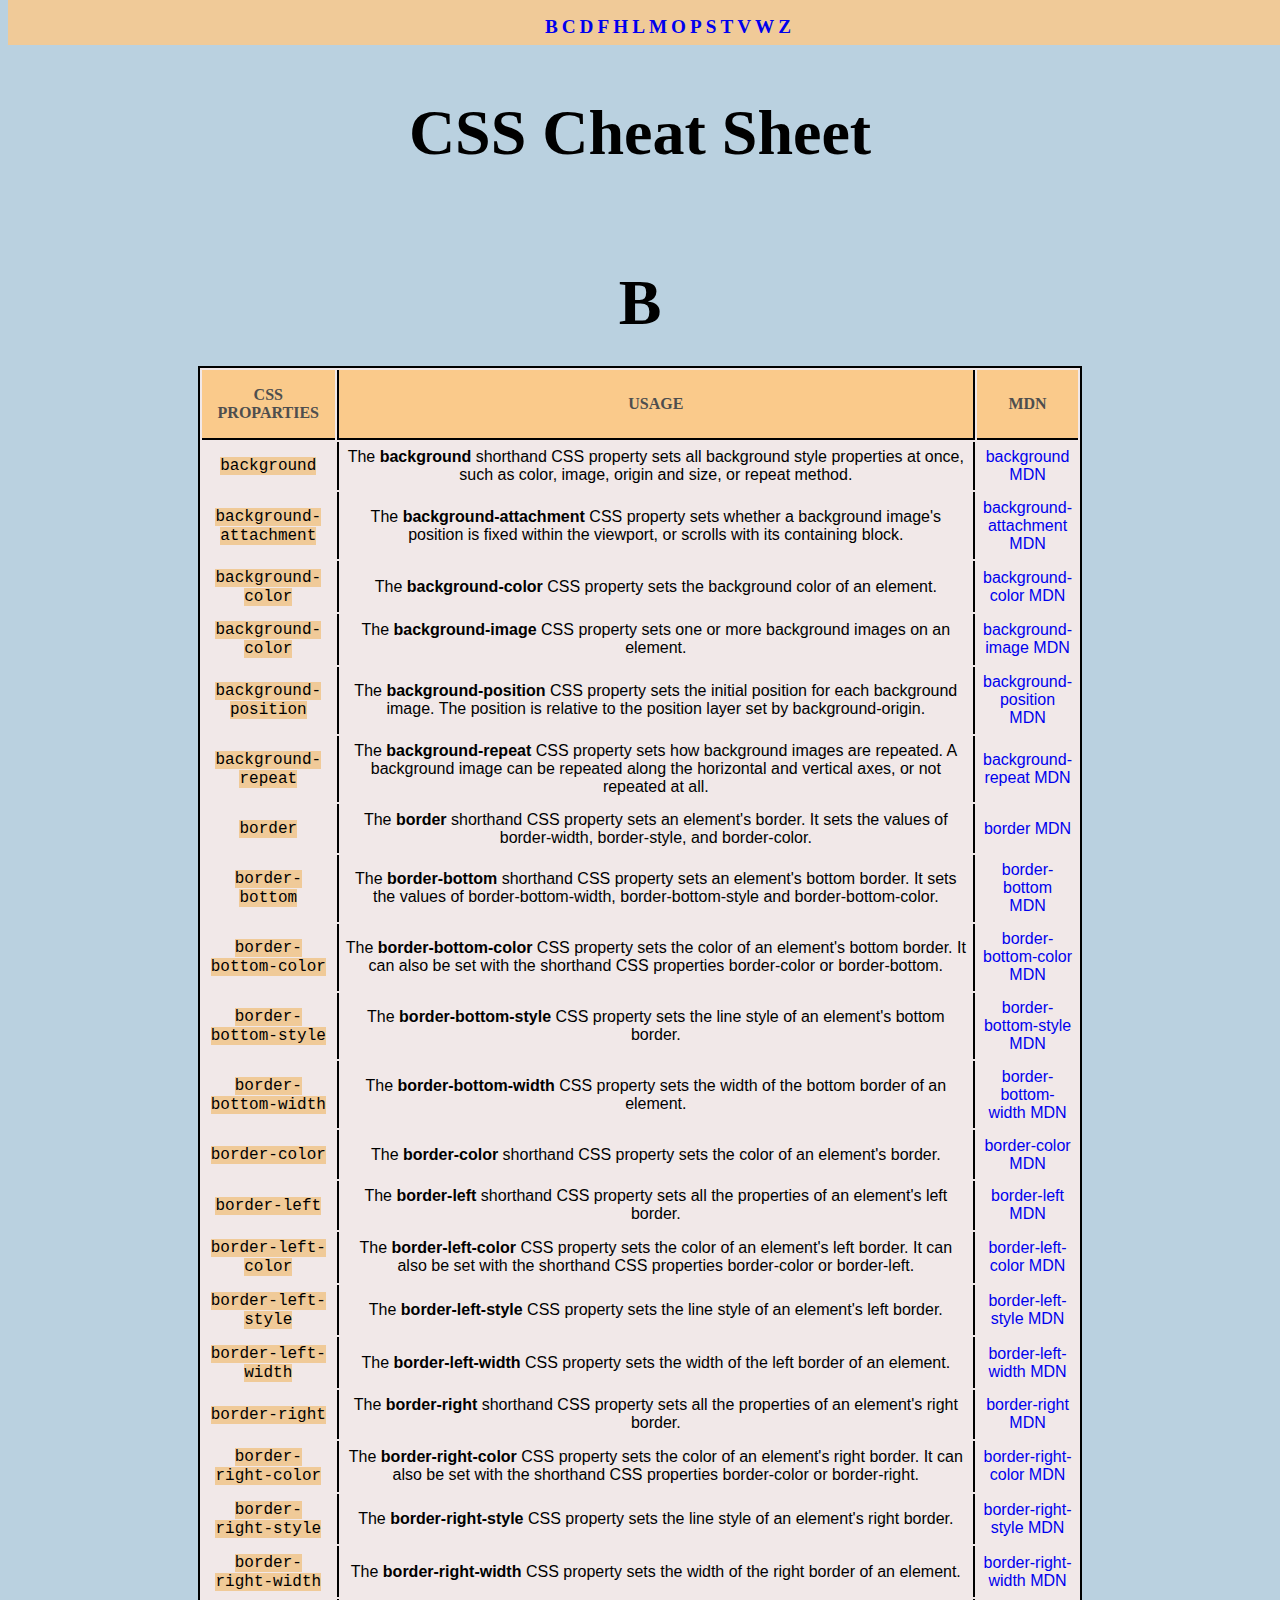
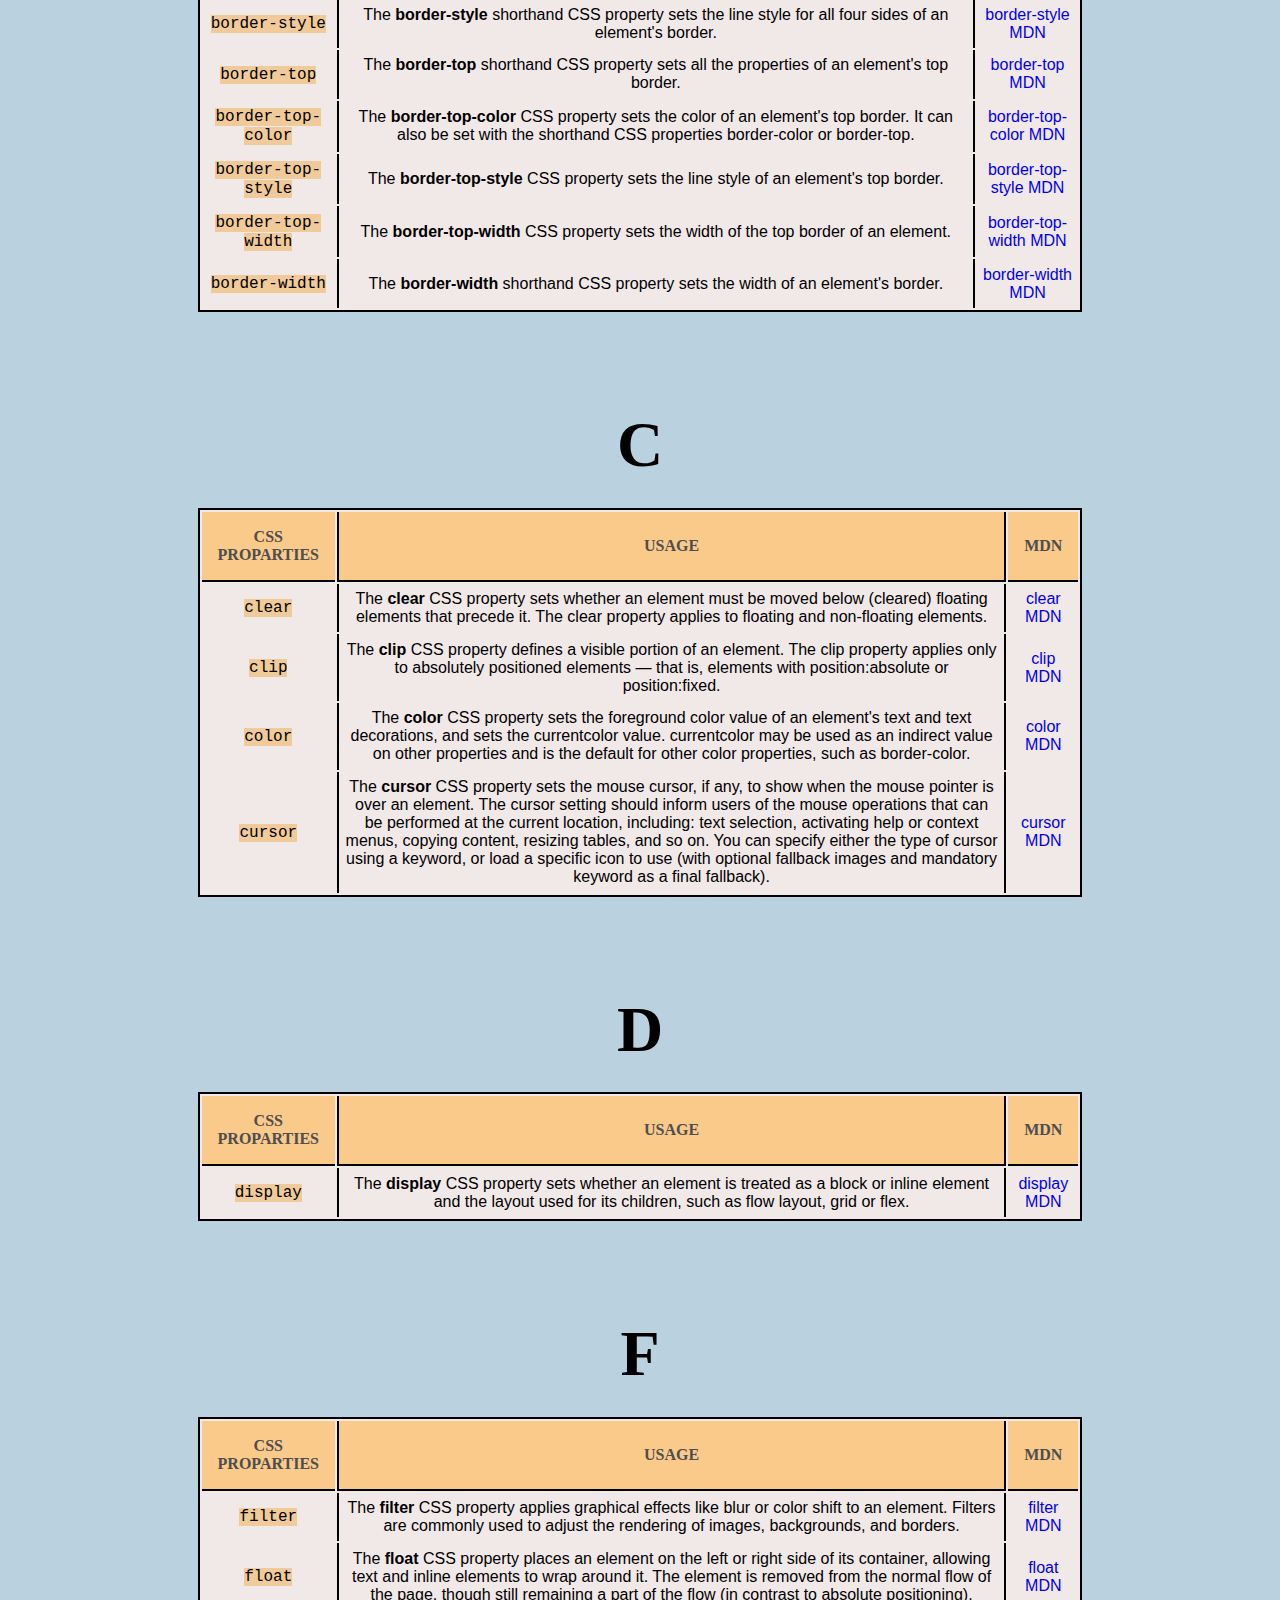
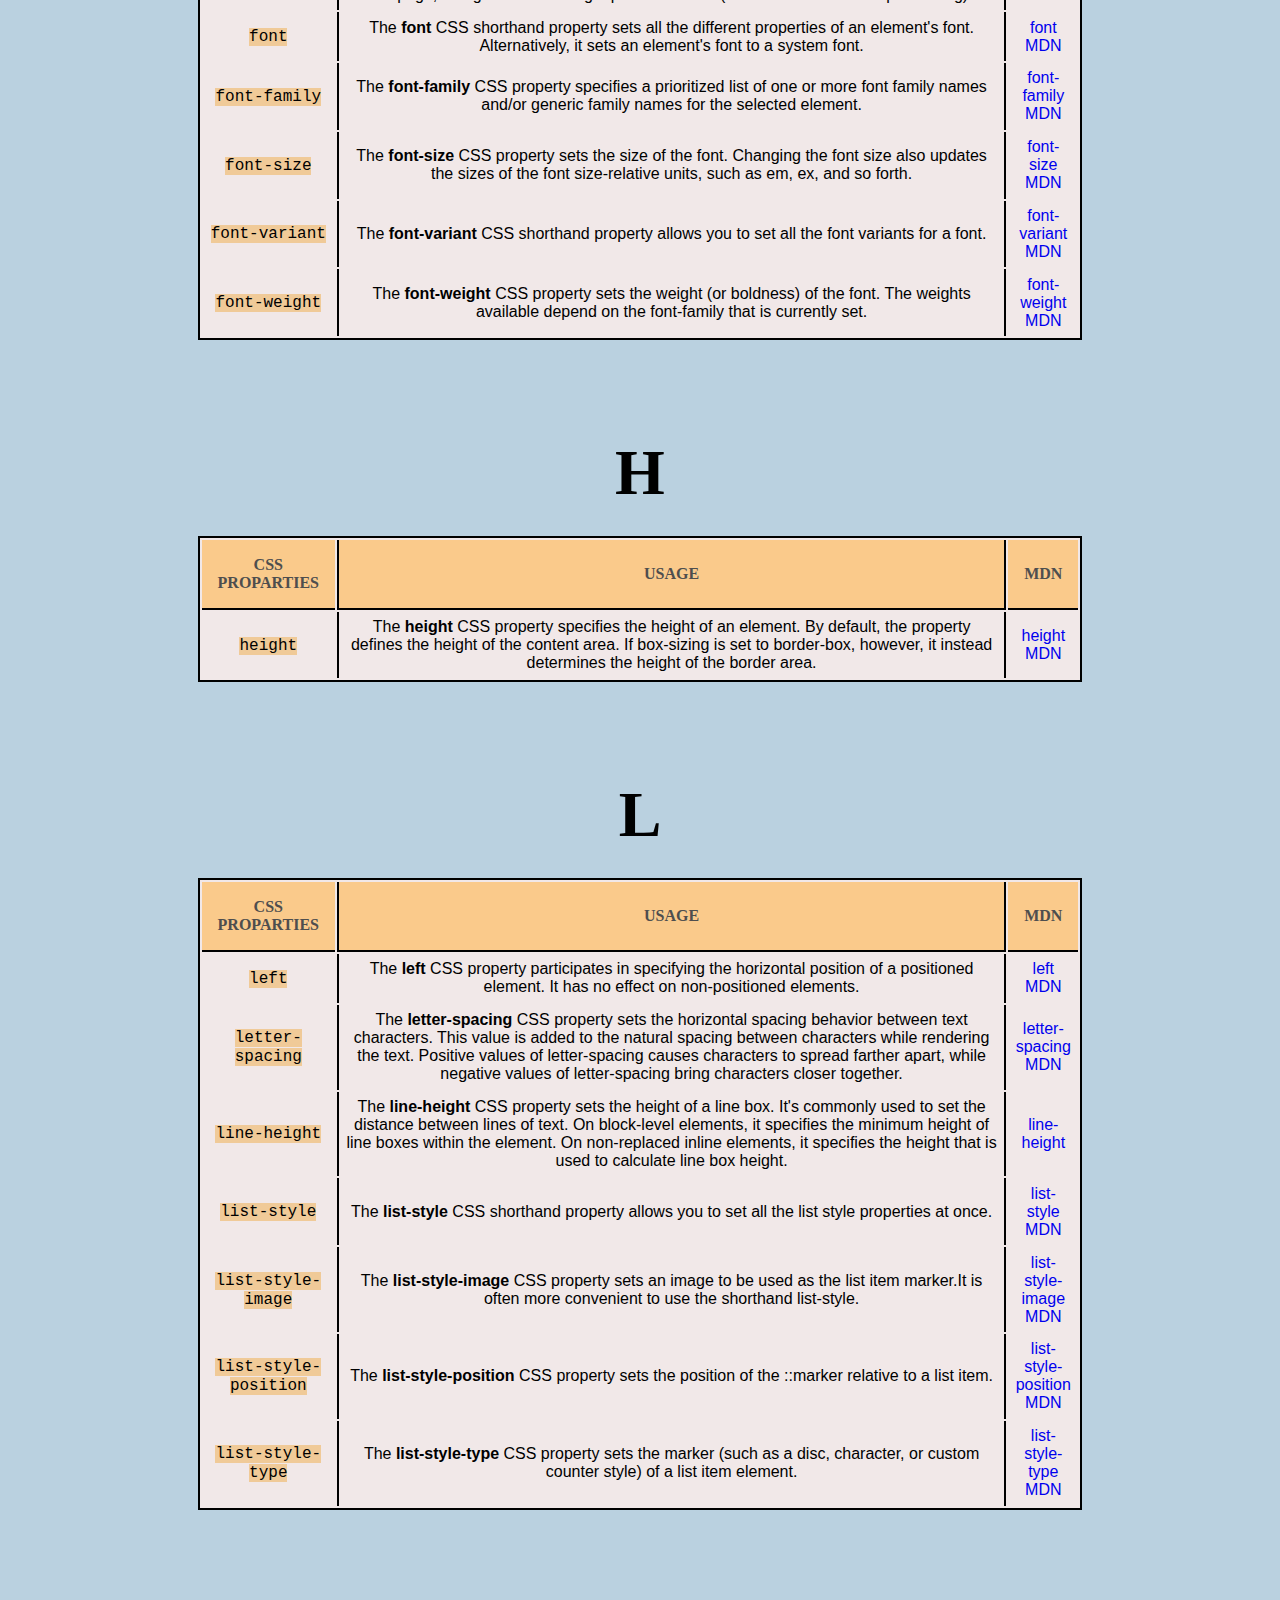
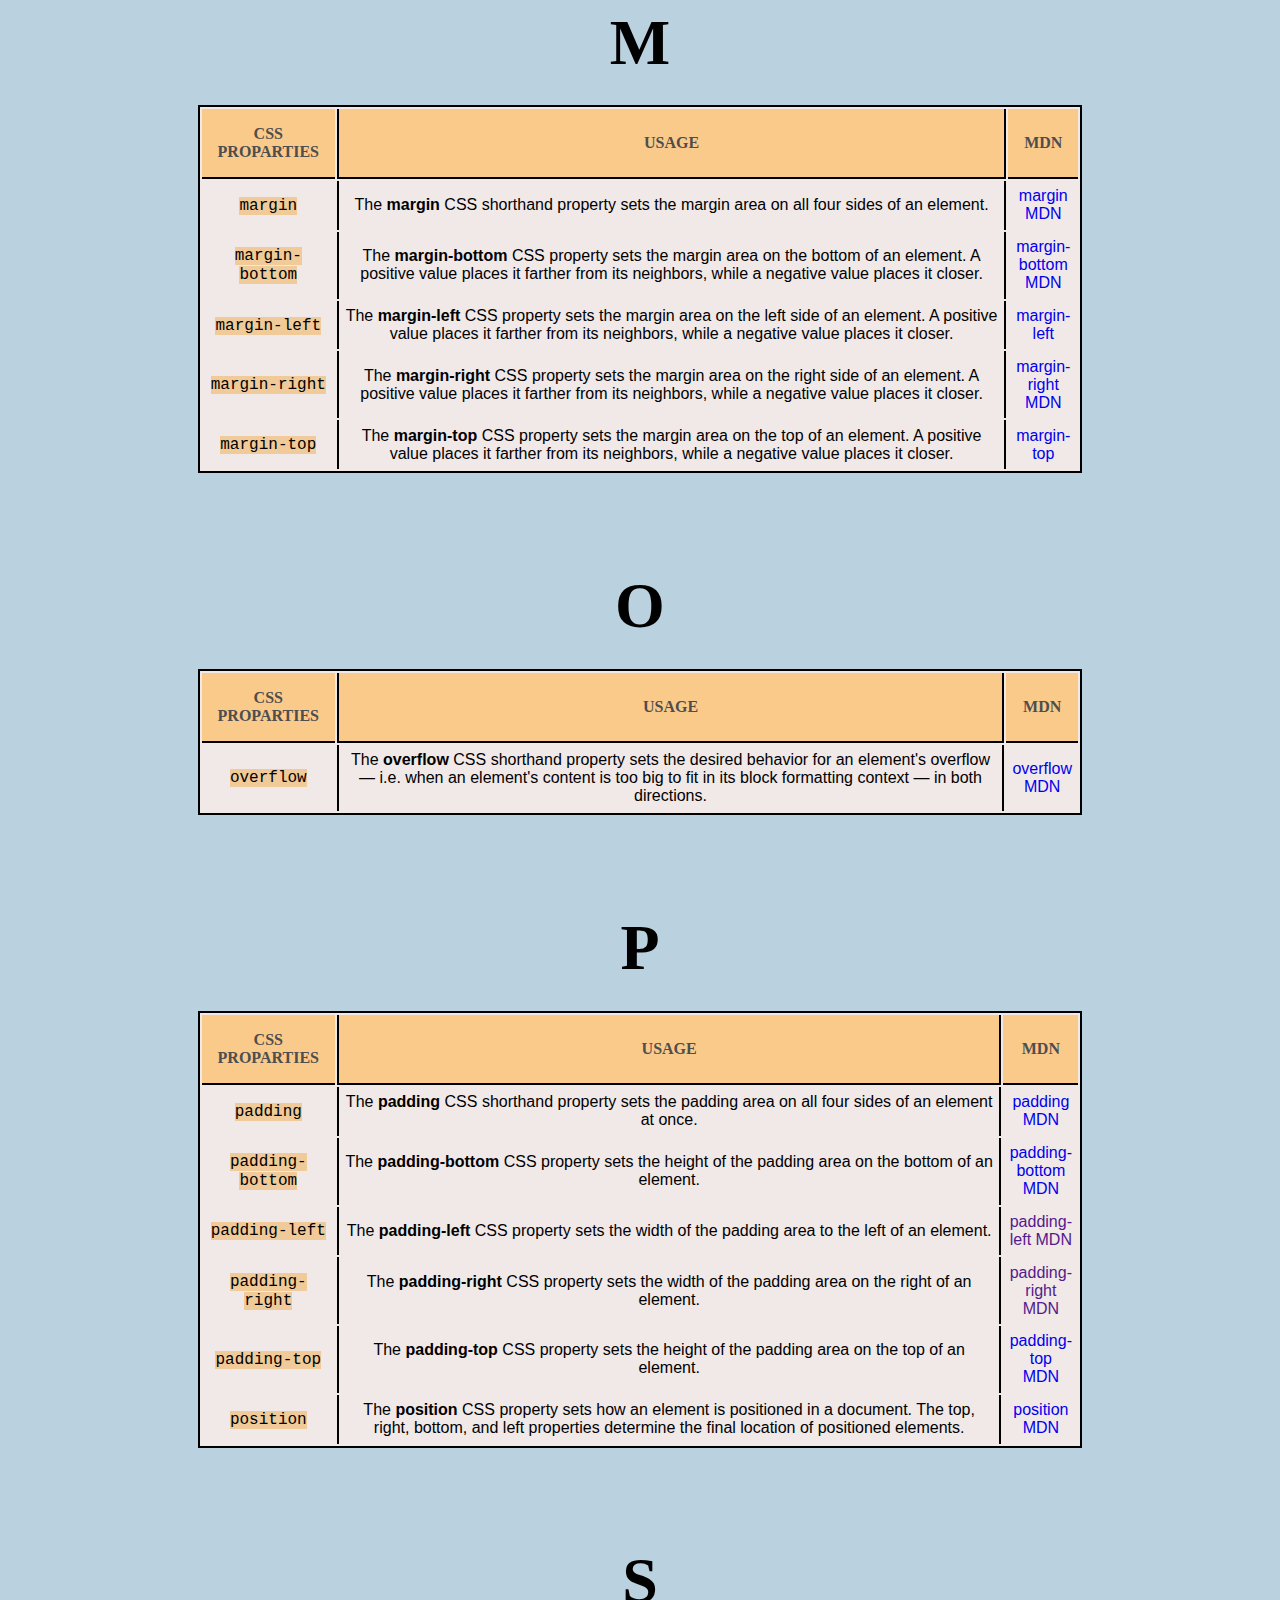
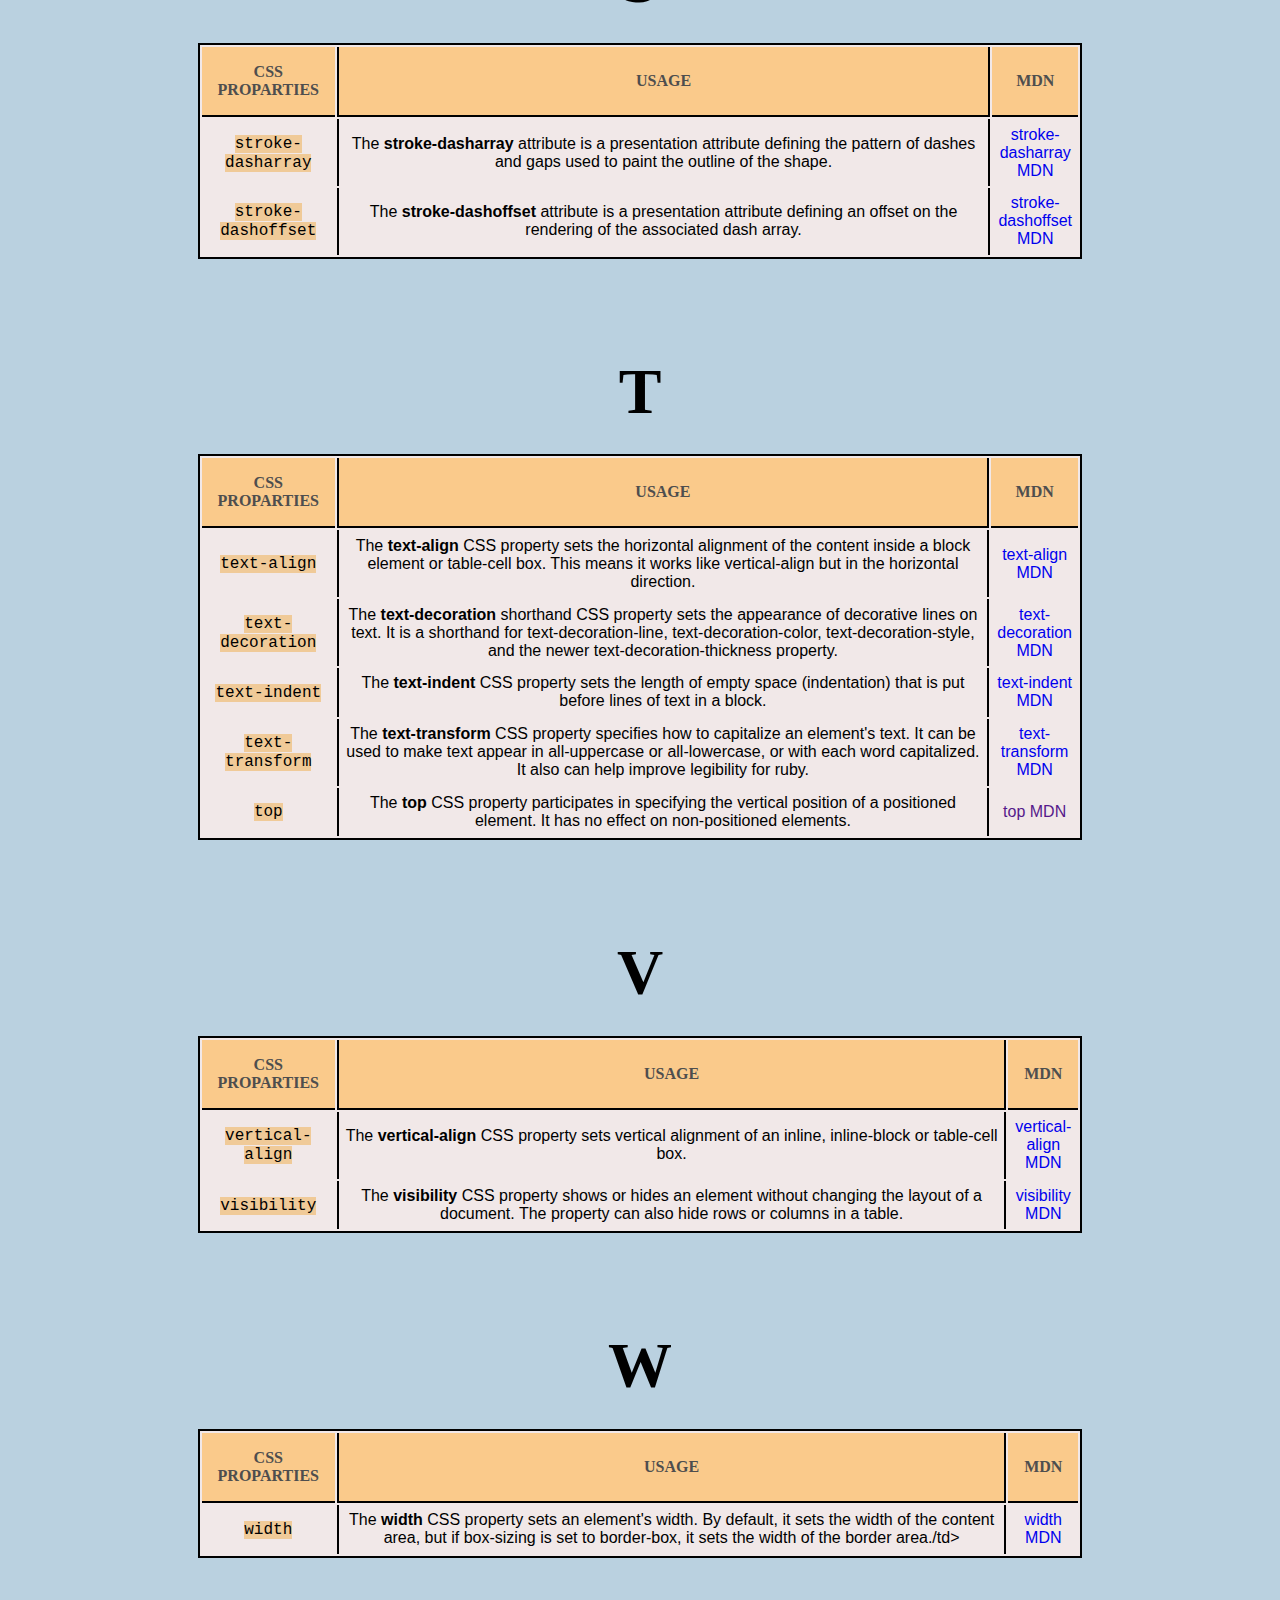
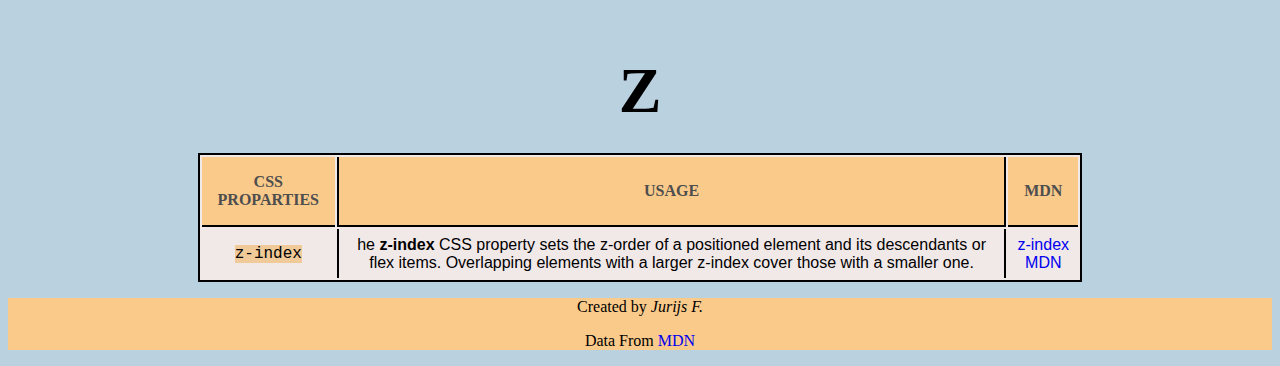
<file: index.html>
<!DOCTYPE html>
<html lang="en">
<head>
    <meta charset="UTF-8">
    <meta http-equiv="X-UA-Compatible" content="IE=edge">
    <meta name="viewport" content="width=device-width, initial-scale=1.0">
    <link href="styles.css" type="text/css" rel="stylesheet">
    <title>CSS cheat sheet </title>
</head>
<body>
    <header>
        <nav class="breadCrumb">
            <ul>
                <li><a href="#toB">B</a></li>
                <li><a href="#toC">C</a></li>
                <li><a href="#toD">D</a></li>
                <li><a href="#toF">F</a></li>
                <li><a href="#toH">H</a></li>
                <li><a href="#toL">L</a></li>
                <li><a href="#toM">M</a></li>
                <li><a href="#toO">O</a></li>
                <li><a href="#toP">P</a></li>
                <li><a href="#toS">S</a></li>
                <li><a href="#toT">T</a></li>
                <li><a href="#toV">V</a></li>
                <li><a href="#toW">W</a></li>
                <li><a href="#toZ">Z</a></li>
            </ul>
        </nav>
        <h1>CSS Cheat Sheet</h1>
    </header>

    <section>
        <h2 id="toB">B</a></h2>
        <table>
            <thead>
                <th>CSS PROPARTIES</th>
                <th class="borderSides">USAGE</th>
                <th>MDN</th>
            </thead>
            <tbody>
                <tr>
                    <td><span class="proparty">background</span></td>
                    <td class="borderSides">The <strong>background</strong> shorthand CSS property sets all background style properties at once, such as color, image, origin and size, or repeat method.</td>
                    <td><a href="https://developer.mozilla.org/en-US/docs/Web/CSS/background">background MDN</a></td>
                <tr>
                    <td><span class="proparty">background-attachment</span></td>
                    <td class="borderSides">The <strong>background-attachment</strong> CSS property sets whether a background image's position is fixed within the viewport, or scrolls with its containing block.</td>
                    <td><a href="https://developer.mozilla.org/en-US/docs/Web/CSS/background-attachment">background-attachment MDN</a></td>
                </tr>
                <tr>
                    <td><span class="proparty">background-color</span></td>
                    <td class="borderSides">The <strong>background-color</strong> CSS property sets the background color of an element.</td>
                    <td><a href="https://developer.mozilla.org/en-US/docs/Web/CSS/background-color">background-color MDN</a></td>
                </tr>
                <tr>
                    <td><span class="proparty">background-color</span></td>
                    <td class="borderSides">The <strong>background-image</strong> CSS property sets one or more background images on an element.</td>
                    <td><a href="https://developer.mozilla.org/en-US/docs/Web/CSS/background-image">background-image MDN</a></td>
                </tr>
                <tr>
                    <td><span class="proparty">background-position</span></td>
                    <td class="borderSides">The <strong>background-position</strong> CSS property sets the initial position for each background image. The position is relative to the position layer set by background-origin.</td>
                    <td><a href="https://developer.mozilla.org/en-US/docs/Web/CSS/background-position">background-position MDN</a></td>
                </tr>
                <tr>
                    <td><span class="proparty">background-repeat</span></td>
                    <td class="borderSides">The <strong>background-repeat</strong> CSS property sets how background images are repeated. A background image can be repeated along the horizontal and vertical axes, or not repeated at all.</td>
                    <td><a href="https://developer.mozilla.org/en-US/docs/Web/CSS/background-repeat">background-repeat MDN</a></td>
                </tr>
                <tr>
                    <td><span class="proparty">border</span></td>
                    <td class="borderSides">The <strong>border</strong> shorthand CSS property sets an element's border. It sets the values of border-width, border-style, and border-color.</td>
                    <td><a href="https://developer.mozilla.org/en-US/docs/Web/CSS/border">border MDN</a></td>
                </tr> 
                <tr>
                    <td><span class="proparty">border-bottom</span></td>
                    <td class="borderSides">The <strong>border-bottom</strong> shorthand CSS property sets an element's bottom border. It sets the values of border-bottom-width, border-bottom-style and border-bottom-color.</td>
                    <td><a href="https://developer.mozilla.org/en-US/docs/Web/CSS/border-bottom">border-bottom MDN</a></td>
                </tr> 
                <tr>
                    <td><span class="proparty">border-bottom-color</span></td>
                    <td class="borderSides">The <strong>border-bottom-color</strong> CSS property sets the color of an element's bottom border. It can also be set with the shorthand CSS properties border-color or border-bottom.</td>
                    <td><a href="https://developer.mozilla.org/en-US/docs/Web/CSS/border-bottom-color">border-bottom-color MDN</a></td>
                </tr> 
                <tr>
                    <td><span class="proparty">border-bottom-style</span></td>
                    <td class="borderSides">The <strong>border-bottom-style</strong> CSS property sets the line style of an element's bottom border.</td>
                    <td><a href="https://developer.mozilla.org/en-US/docs/Web/CSS/border-bottom-style">border-bottom-style MDN</a></td>
                </tr>
                <tr>
                    <td><span class="proparty">border-bottom-width</span></td>
                    <td class="borderSides">The <strong>border-bottom-width</strong> CSS property sets the width of the bottom border of an element.</td>
                    <td><a href="https://developer.mozilla.org/en-US/docs/Web/CSS/border-bottom-width">border-bottom-width MDN</a></td>
                </tr> 
                <tr>
                    <td><span class="proparty">border-color</span></td>
                    <td class="borderSides">The <strong>border-color</strong> shorthand CSS property sets the color of an element's border.</td>
                    <td><a href="https://developer.mozilla.org/en-US/docs/Web/CSS/border-color">border-color MDN</a></td>
                </tr>
                <tr>
                    <td><span class="proparty">border-left</span></td>
                    <td class="borderSides">The <strong>border-left</strong> shorthand CSS property sets all the properties of an element's left border.</td>
                    <td><a href="https://developer.mozilla.org/en-US/docs/Web/CSS/border-left">border-left MDN</a></td>
                </tr>
                <tr>
                    <td><span class="proparty">border-left-color</span></td>
                    <td class="borderSides">The <strong>border-left-color</strong> CSS property sets the color of an element's left border. It can also be set with the shorthand CSS properties border-color or border-left.</td>
                    <td><a href="https://developer.mozilla.org/en-US/docs/Web/CSS/border-left-color">border-left-color MDN</a></td>
                </tr>
                <tr>
                    <td><span class="proparty">border-left-style</span></td>
                    <td class="borderSides">The <strong>border-left-style</strong> CSS property sets the line style of an element's left border.</td>
                    <td><a href="https://developer.mozilla.org/en-US/docs/Web/CSS/border-left-style">border-left-style MDN</a></td>
                </tr>
                <tr>
                    <td><span class="proparty">border-left-width</span></td>
                    <td class="borderSides">The <strong>border-left-width</strong> CSS property sets the width of the left border of an element.</td>
                    <td><a href="https://developer.mozilla.org/en-US/docs/Web/CSS/border-left-width">border-left-width MDN</a></td>
                </tr>
                <tr>
                    <td><span class="proparty">border-right</span></td>
                    <td class="borderSides">The <strong>border-right</strong> shorthand CSS property sets all the properties of an element's right border.</td>
                    <td><a href="https://developer.mozilla.org/en-US/docs/Web/CSS/border-right">border-right MDN</a></td>
                </tr>
                <tr>
                    <td><span class="proparty">border-right-color</span></td>
                    <td class="borderSides">The <strong>border-right-color</strong> CSS property sets the color of an element's right border. It can also be set with the shorthand CSS properties border-color or border-right.</td>
                    <td><a href="https://developer.mozilla.org/en-US/docs/Web/CSS/border-right-color">border-right-color MDN</a></td>
                </tr>
                <tr>
                    <td><span class="proparty">border-right-style</span></td>
                    <td class="borderSides">The <strong>border-right-style</strong> CSS property sets the line style of an element's right border.</td>
                    <td><a href="https://developer.mozilla.org/en-US/docs/Web/CSS/border-right-style">border-right-style MDN</a></td>
                </tr>
                <tr>
                    <td><span class="proparty">border-right-width</span></td>
                    <td class="borderSides">The <strong>border-right-width</strong> CSS property sets the width of the right border of an element.</td>
                    <td><a href="https://developer.mozilla.org/en-US/docs/Web/CSS/border-right-width">border-right-width MDN</a></td>
                </tr> 
                <tr>
                    <td><span class="proparty">border-style</span></td>
                    <td class="borderSides">The <strong>border-style</strong> shorthand CSS property sets the line style for all four sides of an element's border.</td>
                    <td><a href="https://developer.mozilla.org/en-US/docs/Web/CSS/border-style">border-style MDN</a></td>
                </tr>
                <tr>
                    <td><span class="proparty">border-top</span></td>
                    <td class="borderSides">The <strong>border-top</strong> shorthand CSS property sets all the properties of an element's top border.</td>
                    <td><a href="https://developer.mozilla.org/en-US/docs/Web/CSS/border-top">border-top MDN</a></td>
                </tr>
                <tr>
                    <td><span class="proparty">border-top-color</span></td>
                    <td class="borderSides">The <strong>border-top-color</strong> CSS property sets the color of an element's top border. It can also be set with the shorthand CSS properties border-color or border-top.</td>
                    <td><a href="https://developer.mozilla.org/en-US/docs/Web/CSS/border-top-color">border-top-color MDN</a></td>
                </tr>
                <tr>
                    <td><span class="proparty">border-top-style</span></td>
                    <td class="borderSides">The <strong>border-top-style</strong> CSS property sets the line style of an element's top border.</td>
                    <td><a href="https://developer.mozilla.org/en-US/docs/Web/CSS/border-top-style">border-top-style MDN</a></td>
                </tr>
                <tr>
                    <td><span class="proparty">border-top-width</span></td>
                    <td class="borderSides">The <strong>border-top-width</strong> CSS property sets the width of the top border of an element.</td>
                    <td><a href="https://developer.mozilla.org/en-US/docs/Web/CSS/border-top-width">border-top-width MDN</a></td>
                </tr> 
                <tr>
                    <td><span class="proparty">border-width</span></td>
                    <td class="borderSides">The <strong>border-width</strong> shorthand CSS property sets the width of an element's border.</td>
                    <td><a href="https://developer.mozilla.org/en-US/docs/Web/CSS/border-width">border-width MDN</a></td>
                </tr>  
            </tbody>
        </table>
    </section>

    <section>
        <h2 id="toC">C</h2>
        <table>
            <thead>
                    <th>CSS PROPARTIES</th>
                    <th class="borderSides">USAGE</th>
                    <th>MDN</th>
            </thead>
            <tbody>
                <tr>
                    <td><span class="proparty">clear</span></td>
                    <td class="borderSides">The <strong>clear</strong> CSS property sets whether an element must be moved below (cleared) floating elements that precede it. The clear property applies to floating and non-floating elements.</td>
                    <td><a href="https://developer.mozilla.org/en-US/docs/Web/CSS/clear">clear MDN</a></td>
                </tr>
                <tr>
                    <td><span class="proparty">clip</span></td>
                    <td class="borderSides">The <strong>clip</strong> CSS property defines a visible portion of an element. The clip property applies only to absolutely positioned elements — that is, elements with position:absolute or position:fixed.</td>
                    <td><a href="https://developer.mozilla.org/en-US/docs/Web/CSS/clip">clip MDN</a></td>
                </tr>
                <tr>
                    <td><span class="proparty">color</span></td>
                    <td class="borderSides">The <strong>color</strong> CSS property sets the foreground color value of an element's text and text decorations, and sets the currentcolor value. currentcolor may be used as an indirect value on other properties and is the default for other color properties, such as border-color.</td>
                    <td><a href="https://developer.mozilla.org/en-US/docs/Web/CSS/color">color MDN</a></td>
                </tr>
                <tr>
                    <td><span class="proparty">cursor</span></td>
                    <td class="borderSides">The <strong>cursor</strong> CSS property sets the mouse cursor, if any, to show when the mouse pointer is over an element. The cursor setting should inform users of the mouse operations that can be performed at the current location, including: text selection, activating help or context menus, copying content, resizing tables, and so on. You can specify either the type of cursor using a keyword, or load a specific icon to use (with optional fallback images and mandatory keyword as a final fallback).</td>
                    <td><a href="https://developer.mozilla.org/en-US/docs/Web/CSS/cursor">cursor MDN</a></td>
                </tr>
            </tbody>
        </table>
    </section>
    
    <section>
        <h2 id="toD">D</h2>
            <table>
                <thead>
                        <th>CSS PROPARTIES</th>
                        <th class="borderSides">USAGE</th>
                        <th>MDN</th>
                </thead>
                <tbody>
                    <tr>
                        <td><span class="proparty">display</span></td>
                        <td class="borderSides">The <strong>display</strong> CSS property sets whether an element is treated as a block or inline element and the layout used for its children, such as flow layout, grid or flex.</td>
                        <td><a href="https://developer.mozilla.org/en-US/docs/Web/CSS/display">display MDN</a></td>
                    </tr>
                </tbody>
        </table>
    </section>

    <section>
        <h2 id="toF">F</h2>
        <table>
            <thead>
                    <th>CSS PROPARTIES</th>
                    <th class="borderSides">USAGE</th>
                    <th>MDN</th>
            </thead>
            <tbody>
                <tr>
                    <td><span class="proparty">filter</span></td>
                    <td class="borderSides">The <strong>filter</strong> CSS property applies graphical effects like blur or color shift to an element. Filters are commonly used to adjust the rendering of images, backgrounds, and borders.</td>
                    <td><a href="https://developer.mozilla.org/en-US/docs/Web/CSS/filter">filter MDN</a></td>
                </tr>
                <tr>
                    <td><span class="proparty">float</span></td>
                    <td class="borderSides">The <strong>float</strong> CSS property places an element on the left or right side of its container, allowing text and inline elements to wrap around it. The element is removed from the normal flow of the page, though still remaining a part of the flow (in contrast to absolute positioning).</td>
                    <td><a href="https://developer.mozilla.org/en-US/docs/Web/CSS/float">float MDN</a></td>
                </tr>
                <tr>
                    <td><span class="proparty">font</span></td>
                    <td class="borderSides">The <strong>font</strong> CSS shorthand property sets all the different properties of an element's font. Alternatively, it sets an element's font to a system font.</td>
                    <td><a href="https://developer.mozilla.org/en-US/docs/Web/CSS/font">font MDN</a></td>
                </tr>
                <tr>
                    <td><span class="proparty">font-family</span></td>
                    <td class="borderSides">The <strong>font-family</strong> CSS property specifies a prioritized list of one or more font family names and/or generic family names for the selected element.</td>
                    <td><a href="https://developer.mozilla.org/en-US/docs/Web/CSS/font-family">font-family MDN</a></td>
                </tr>
                <tr>
                    <td><span class="proparty">font-size</span></td>
                    <td class="borderSides">The <strong>font-size</strong> CSS property sets the size of the font. Changing the font size also updates the sizes of the font size-relative <length> units, such as em, ex, and so forth.</td>
                    <td><a href="https://developer.mozilla.org/en-US/docs/Web/CSS/font-size">font-size MDN</a></td>
                </tr>
                <tr>
                    <td><span class="proparty">font-variant</span></td>
                    <td class="borderSides">The <strong>font-variant</strong> CSS shorthand property allows you to set all the font variants for a font.</td>
                    <td><a href="https://developer.mozilla.org/en-US/docs/Web/CSS/font-variant">font-variant MDN</a></td>
                </tr>
                <tr>
                    <td><span class="proparty">font-weight</span></td>
                    <td class="borderSides">The <strong>font-weight</strong> CSS property sets the weight (or boldness) of the font. The weights available depend on the font-family that is currently set.</td>
                    <td><a href="https://developer.mozilla.org/en-US/docs/Web/CSS/font-weight">font-weight MDN</a></td>
                </tr>
            </tbody>
    </table>
    </section>

    <section>
        <h2 id="toH">H</h2>
        <table>
            <thead>
                    <th>CSS PROPARTIES</th>
                    <th class="borderSides">USAGE</th>
                    <th>MDN</th>
            </thead>
            <tbody>
                <tr>
                    <td><span class="proparty">height</span></td>
                    <td class="borderSides">The <strong>height</strong> CSS property specifies the height of an element. By default, the property defines the height of the content area. If box-sizing is set to border-box, however, it instead determines the height of the border area.</td>
                    <td><a href="https://developer.mozilla.org/en-US/docs/Web/CSS/height">height MDN</a></td>
                </tr>
            </tbody>
        </table>
    </section>

    <section>
        <h2 id="toL">L</h2>
        <table>
            <thead>
                    <th>CSS PROPARTIES</th>
                    <th class="borderSides">USAGE</th>
                    <th>MDN</th>
            </thead>
            <tbody>
                <tr>
                    <td><span class="proparty">left</span></td>
                    <td class="borderSides">The <strong>left</strong> CSS property participates in specifying the horizontal position of a positioned element. It has no effect on non-positioned elements.</td>
                    <td><a href="https://developer.mozilla.org/en-US/docs/Web/CSS/left">left MDN</a></td>
                </tr>
                <tr>
                    <td><span class="proparty">letter-spacing</span></td>
                    <td class="borderSides">The <strong>letter-spacing</strong> CSS property sets the horizontal spacing behavior between text characters. This value is added to the natural spacing between characters while rendering the text. Positive values of letter-spacing causes characters to spread farther apart, while negative values of letter-spacing bring characters closer together.</td>
                    <td><a href="https://developer.mozilla.org/en-US/docs/Web/CSS/letter-spacing">letter-spacing MDN</a></td>
                </tr>
                <tr>
                    <td><span class="proparty">line-height</span></td>
                    <td class="borderSides">The <strong>line-height</strong> CSS property sets the height of a line box. It's commonly used to set the distance between lines of text. On block-level elements, it specifies the minimum height of line boxes within the element. On non-replaced inline elements, it specifies the height that is used to calculate line box height.</td>
                    <td><a href="https://developer.mozilla.org/en-US/docs/Web/CSS/line-height">line-height</a></td>
                </tr>
                <tr>
                    <td><span class="proparty">list-style</span></td>
                    <td class="borderSides">The <strong>list-style</strong> CSS shorthand property allows you to set all the list style properties at once.</td>
                    <td><a href="https://developer.mozilla.org/en-US/docs/Web/CSS/list-style">list-style MDN</a></td>
                </tr>
                <tr>
                    <td><span class="proparty">list-style-image</span></td>
                    <td class="borderSides">The <strong>list-style-image</strong> CSS property sets an image to be used as the list item marker.It is often more convenient to use the shorthand list-style.</td>
                    <td><a href="https://developer.mozilla.org/en-US/docs/Web/CSS/list-style-image">list-style-image MDN</a></td>
                </tr>
                <tr>
                    <td><span class="proparty">list-style-position</span></td>
                    <td class="borderSides">The <strong>list-style-position</strong> CSS property sets the position of the ::marker relative to a list item.</td>
                    <td><a href="https://developer.mozilla.org/en-US/docs/Web/CSS/list-style-position">list-style-position MDN</a></td>
                </tr>
                <tr>
                    <td><span class="proparty">list-style-type</span></td>
                    <td class="borderSides">The <strong>list-style-type</strong> CSS property sets the marker (such as a disc, character, or custom counter style) of a list item element.</td>
                    <td><a href="https://developer.mozilla.org/en-US/docs/Web/CSS/list-style-type">list-style-type MDN</a></td>
                </tr>
            </tbody>
        </table>
    </section>

    <section>
        <h2 id="toM">M</h2>
        <table>
            <thead>
                <th>CSS PROPARTIES</th>
                <th class="borderSides">USAGE</th>
                <th>MDN</th>
            </thead>
            <tbody>
                <tr>
                    <td><span class="proparty">margin</span></td>
                    <td class="borderSides">The <strong>margin</strong> CSS shorthand property sets the margin area on all four sides of an element.</td>
                    <td><a href="https://developer.mozilla.org/en-US/docs/Web/CSS/margin">margin MDN</a></td>
                </tr>
                <tr>
                    <td><span class="proparty">margin-bottom</span></td>
                    <td class="borderSides">The <strong>margin-bottom</strong> CSS property sets the margin area on the bottom of an element. A positive value places it farther from its neighbors, while a negative value places it closer.</td>
                    <td><a href="https://developer.mozilla.org/en-US/docs/Web/CSS/margin-bottom">margin-bottom MDN</a></td>
                </tr>
                <tr>
                    <td><span class="proparty">margin-left</span></td>
                    <td class="borderSides">The <strong>margin-left</strong> CSS property sets the margin area on the left side of an element. A positive value places it farther from its neighbors, while a negative value places it closer.</td>
                    <td><a href="https://developer.mozilla.org/en-US/docs/Web/CSS/margin-left">margin-left</a></td>
                </tr>
                <tr>
                    <td><span class="proparty">margin-right</span></td>
                    <td class="borderSides">The <strong>margin-right</strong> CSS property sets the margin area on the right side of an element. A positive value places it farther from its neighbors, while a negative value places it closer.</td>
                    <td><a href="https://developer.mozilla.org/en-US/docs/Web/CSS/margin-right">margin-right MDN</a></td>
                </tr>
                <tr>
                    <td><span class="proparty">margin-top</span></td>
                    <td class="borderSides">The <strong>margin-top</strong> CSS property sets the margin area on the top of an element. A positive value places it farther from its neighbors, while a negative value places it closer.</td>
                    <td><a href="https://developer.mozilla.org/en-US/docs/Web/CSS/margin-top">margin-top</a></td>
                </tr>
            </tbody>
        </table>
    </section>

    <section>
        <h2 id="toO">O</h2>
        <table>
            <thead>
                <th>CSS PROPARTIES</th>
                <th class="borderSides">USAGE</th>
                <th>MDN</th>
            </thead>
            <tbody>
                <tr>
                    <td><span class="proparty">overflow</span></td>
                    <td class="borderSides">The <strong>overflow</strong> CSS shorthand property sets the desired behavior for an element's overflow — i.e. when an element's content is too big to fit in its block formatting context — in both directions.</td>
                    <td><a href="https://developer.mozilla.org/en-US/docs/Web/CSS/overflow">overflow MDN</a></td>
                </tr>
            </tbody>
        </table>
    </section>

    <section>
        <h2 id="toP">P</h2>
        <table>
            <thead>
                <th>CSS PROPARTIES</th>
                <th class="borderSides">USAGE</th>
                <th>MDN</th>
            </thead>
            <tbody>
                <tr>
                    <td><span class="proparty">padding</span></td>
                    <td class="borderSides">The <strong>padding</strong> CSS shorthand property sets the padding area on all four sides of an element at once.</td>
                    <td><a href="https://developer.mozilla.org/en-US/docs/Web/CSS/padding">padding MDN</a></td>
                </tr>
                <tr>
                    <td><span class="proparty">padding-bottom</span></td>
                    <td class="borderSides">The <strong>padding-bottom</strong> CSS property sets the height of the padding area on the bottom of an element.</td>
                    <td><a href="https://developer.mozilla.org/en-US/docs/Web/CSS/padding-bottom">padding-bottom MDN</a></td>
                </tr>
                <tr>
                    <td><span class="proparty">padding-left</span></td>
                    <td class="borderSides">The <strong>padding-left</strong> CSS property sets the width of the padding area to the left of an element.</td>
                    <td><a href="">padding-left MDN</a></td>
                </tr>
                <tr>
                    <td><span class="proparty">padding-right</span></td>
                    <td class="borderSides">The <strong>padding-right</strong> CSS property sets the width of the padding area on the right of an element.</td>
                    <td><a href="">padding-right MDN</a></td>
                </tr>
                <tr>
                    <td><span class="proparty">padding-top</span></td>
                    <td class="borderSides">The <strong>padding-top</strong> CSS property sets the height of the padding area on the top of an element.</td>
                    <td><a href="https://developer.mozilla.org/en-US/docs/Web/CSS/padding-top">padding-top MDN</a></td>
                </tr>
                <tr>
                    <td><span class="proparty">position</span></td>
                    <td class="borderSides">The <strong>position</strong> CSS property sets how an element is positioned in a document. The top, right, bottom, and left properties determine the final location of positioned elements.</td>
                    <td><a href="https://developer.mozilla.org/en-US/docs/Web/CSS/position">position MDN</a></td>
                </tr>
            </tbody>
        </table>
    </section>

    <section>
        <h2 id="toS">S</h2>
        <table>
            <thead>
                <th>CSS PROPARTIES</th>
                <th class="borderSides">USAGE</th>
                <th>MDN</th>
            </thead>
            <tbody>
                <tr>
                    <td><span class="proparty">stroke-dasharray</span></td>
                    <td class="borderSides">The <strong>stroke-dasharray</strong> attribute is a presentation attribute defining the pattern of dashes and gaps used to paint the outline of the shape.</td>
                    <td><a href="https://developer.mozilla.org/en-US/docs/Web/SVG/Attribute/stroke-dasharray">stroke-dasharray MDN</a></td>
                </tr>
                <tr>
                    <td><span class="proparty">stroke-dashoffset</span></td>
                    <td class="borderSides">The <strong>stroke-dashoffset</strong> attribute is a presentation attribute defining an offset on the rendering of the associated dash array.</td>
                    <td><a href="https://developer.mozilla.org/en-US/docs/Web/SVG/Attribute/stroke-dashoffset">stroke-dashoffset MDN</a></td>
                </tr>
            </tbody>
        </table>
    </section>
    <section>
        <h2 id="toT">T</h2>
        <table>
            <thead>
                <th>CSS PROPARTIES</th>
                <th class="borderSides">USAGE</th>
                <th>MDN</th>
            </thead>
            <tbody>
                <tr>
                    <td><span class="proparty">text-align</span></td>
                    <td class="borderSides">The <strong>text-align</strong> CSS property sets the horizontal alignment of the content inside a block element or table-cell box. This means it works like vertical-align but in the horizontal direction.</td>
                    <td><a href="https://developer.mozilla.org/en-US/docs/Web/CSS/text-align">text-align MDN</a></td>
                </tr>
                <tr>
                    <td><span class="proparty">text-decoration</span></td>
                    <td class="borderSides">The <strong>text-decoration</strong> shorthand CSS property sets the appearance of decorative lines on text. It is a shorthand for text-decoration-line, text-decoration-color, text-decoration-style, and the newer text-decoration-thickness property.</td>
                    <td><a href="https://developer.mozilla.org/en-US/docs/Web/CSS/text-decoration">text-decoration MDN</a></td>
                </tr>
                <tr>
                    <td><span class="proparty">text-indent</span></td>
                    <td class="borderSides">The <strong>text-indent</strong> CSS property sets the length of empty space (indentation) that is put before lines of text in a block.</td>
                    <td><a href="https://developer.mozilla.org/en-US/docs/Web/CSS/text-indent">text-indent MDN</a></td>
                </tr>
                <tr>
                    <td><span class="proparty">text-transform</span></td>
                    <td class="borderSides">The <strong>text-transform</strong> CSS property specifies how to capitalize an element's text. It can be used to make text appear in all-uppercase or all-lowercase, or with each word capitalized. It also can help improve legibility for ruby.</td>
                    <td><a href="https://developer.mozilla.org/en-US/docs/Web/CSS/text-transform">text-transform MDN</a></td>
                </tr>
                <tr>
                    <td><span class="proparty">top</span></td>
                    <td class="borderSides">The <strong>top</strong> CSS property participates in specifying the vertical position of a positioned element. It has no effect on non-positioned elements.</td>
                    <td><a href="">top MDN</a></td>
                </tr>
            </tbody>
        </table>
    </section>

    <section>
        <h2 id="toV">V</h2>
        <table>
            <thead>
                <th>CSS PROPARTIES</th>
                <th class="borderSides">USAGE</th>
                <th>MDN</th>
            </thead>
            <tbody>
                <tr>
                    <td><span class="proparty">vertical-align</span></td>
                    <td class="borderSides">The <strong>vertical-align</strong> CSS property sets vertical alignment of an inline, inline-block or table-cell box.</td>
                    <td><a href="https://developer.mozilla.org/en-US/docs/Web/CSS/vertical-align">vertical-align MDN</a></td>
                </tr>
                <tr>
                    <td><span class="proparty">visibility</span></td>
                    <td class="borderSides">The <strong>visibility</strong> CSS property shows or hides an element without changing the layout of a document. The property can also hide rows or columns in a table.</td>
                    <td><a href="https://developer.mozilla.org/en-US/docs/Web/CSS/visibility">visibility MDN</a></td>
                </tr>
            </tbody>
        </table>
    </section>

    <section>
        <h2 id="toW">W</h2>
        <table>
            <thead>
                <th>CSS PROPARTIES</th>
                <th class="borderSides">USAGE</th>
                <th>MDN</th>
            </thead>
            <tbody>
                <tr>
                    <td><span class="proparty">width</span></td>
                    <td class="borderSides">The <strong>width</strong> CSS property sets an element's width. By default, it sets the width of the content area, but if box-sizing is set to border-box, it sets the width of the border area./td>
                    <td><a href="https://developer.mozilla.org/en-US/docs/Web/CSS/width">width MDN</a></td>
                </tr>
            </tbody>
        </table>
    </section>
    <section>
        <h2 id="toZ">Z</h2>
        <table>
            <thead>
                <th>CSS PROPARTIES</th>
                <th class="borderSides">USAGE</th>
                <th>MDN</th>
            </thead>
            <tbody>
                <tr>
                    <td><span class="proparty">z-index</span></td>
                    <td class="borderSides">he <strong>z-index</strong> CSS property sets the z-order of a positioned element and its descendants or flex items. Overlapping elements with a larger z-index cover those with a smaller one.</td>
                    <td><a href="https://developer.mozilla.org/en-US/docs/Web/CSS/z-index">z-index MDN</a></td>
                </tr>
            </tbody>
        </table>
    </section>
    <footer>
        <p>Created by <em>Jurijs F.</em></p>
        <p>Data From <a href="https://developer.mozilla.org/en-US/" target="_blank">MDN</a></p>
    </footer>
</body>
</html>
</file>
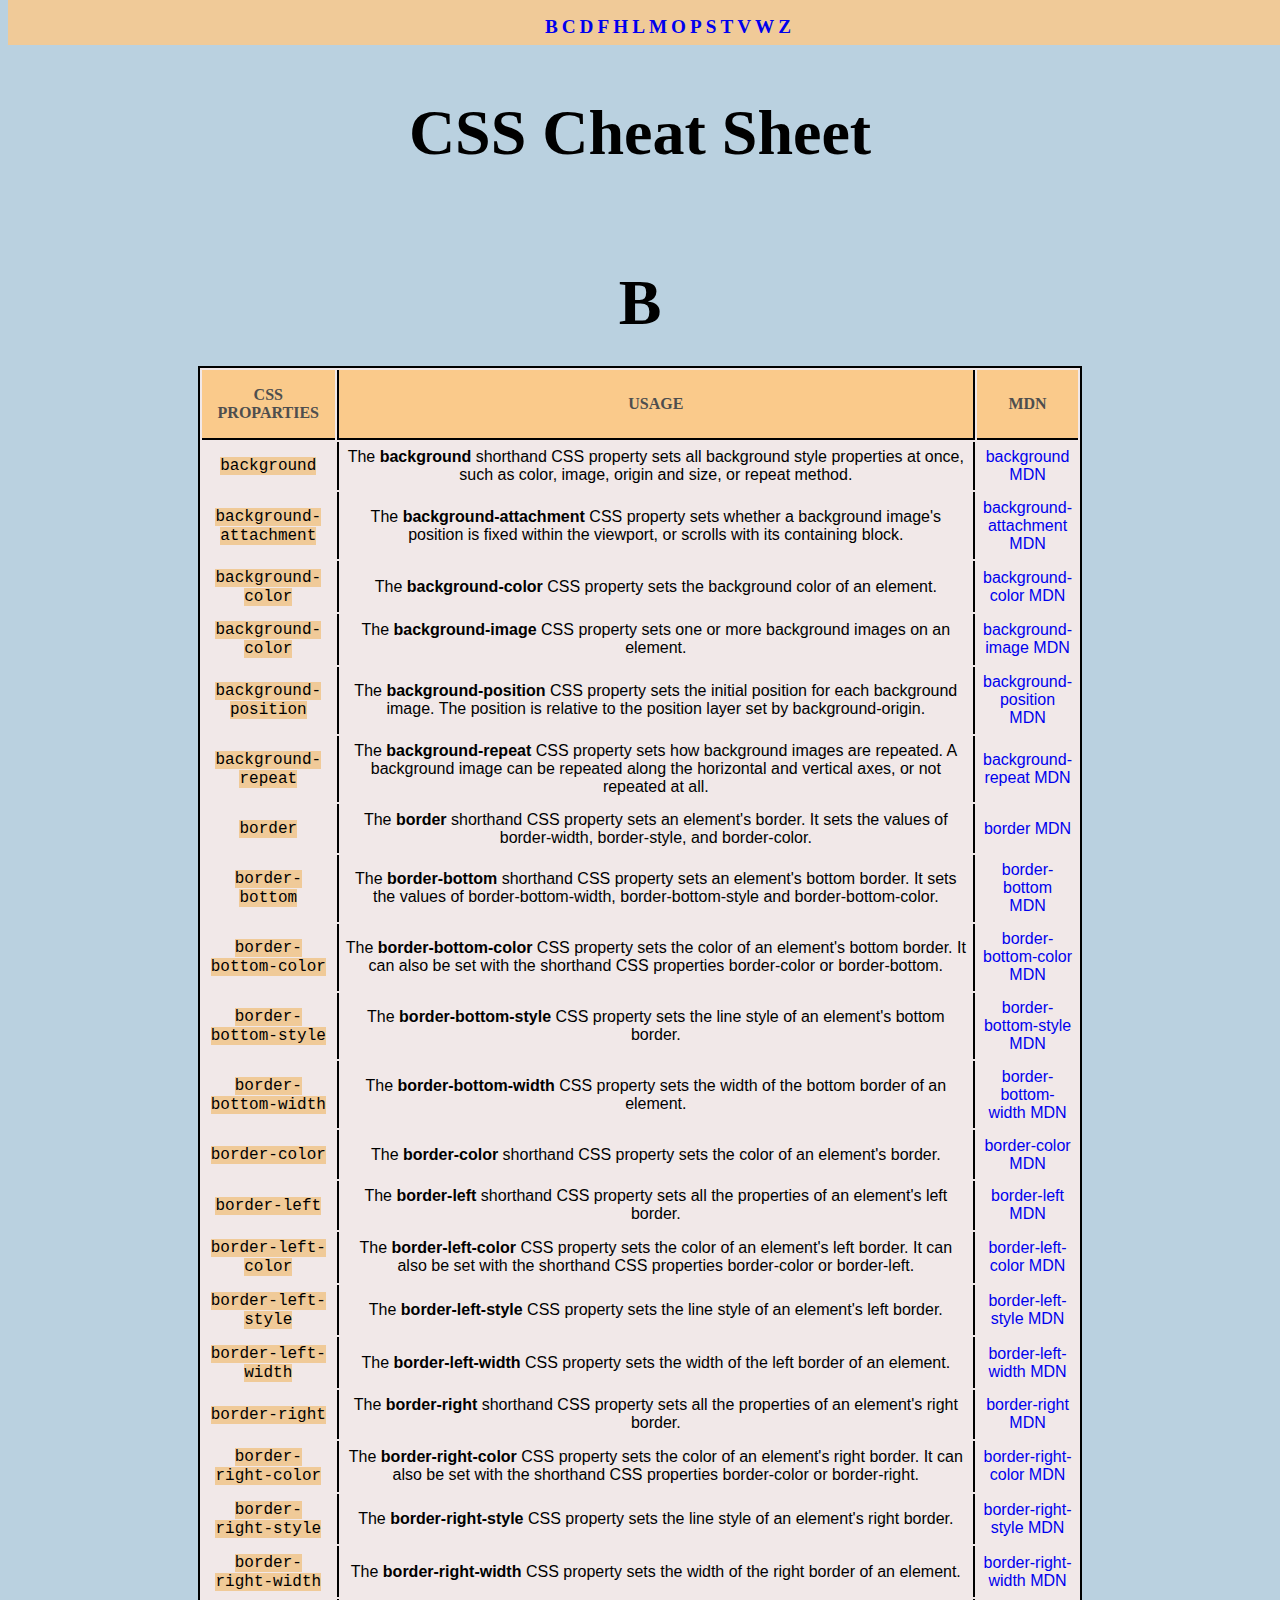
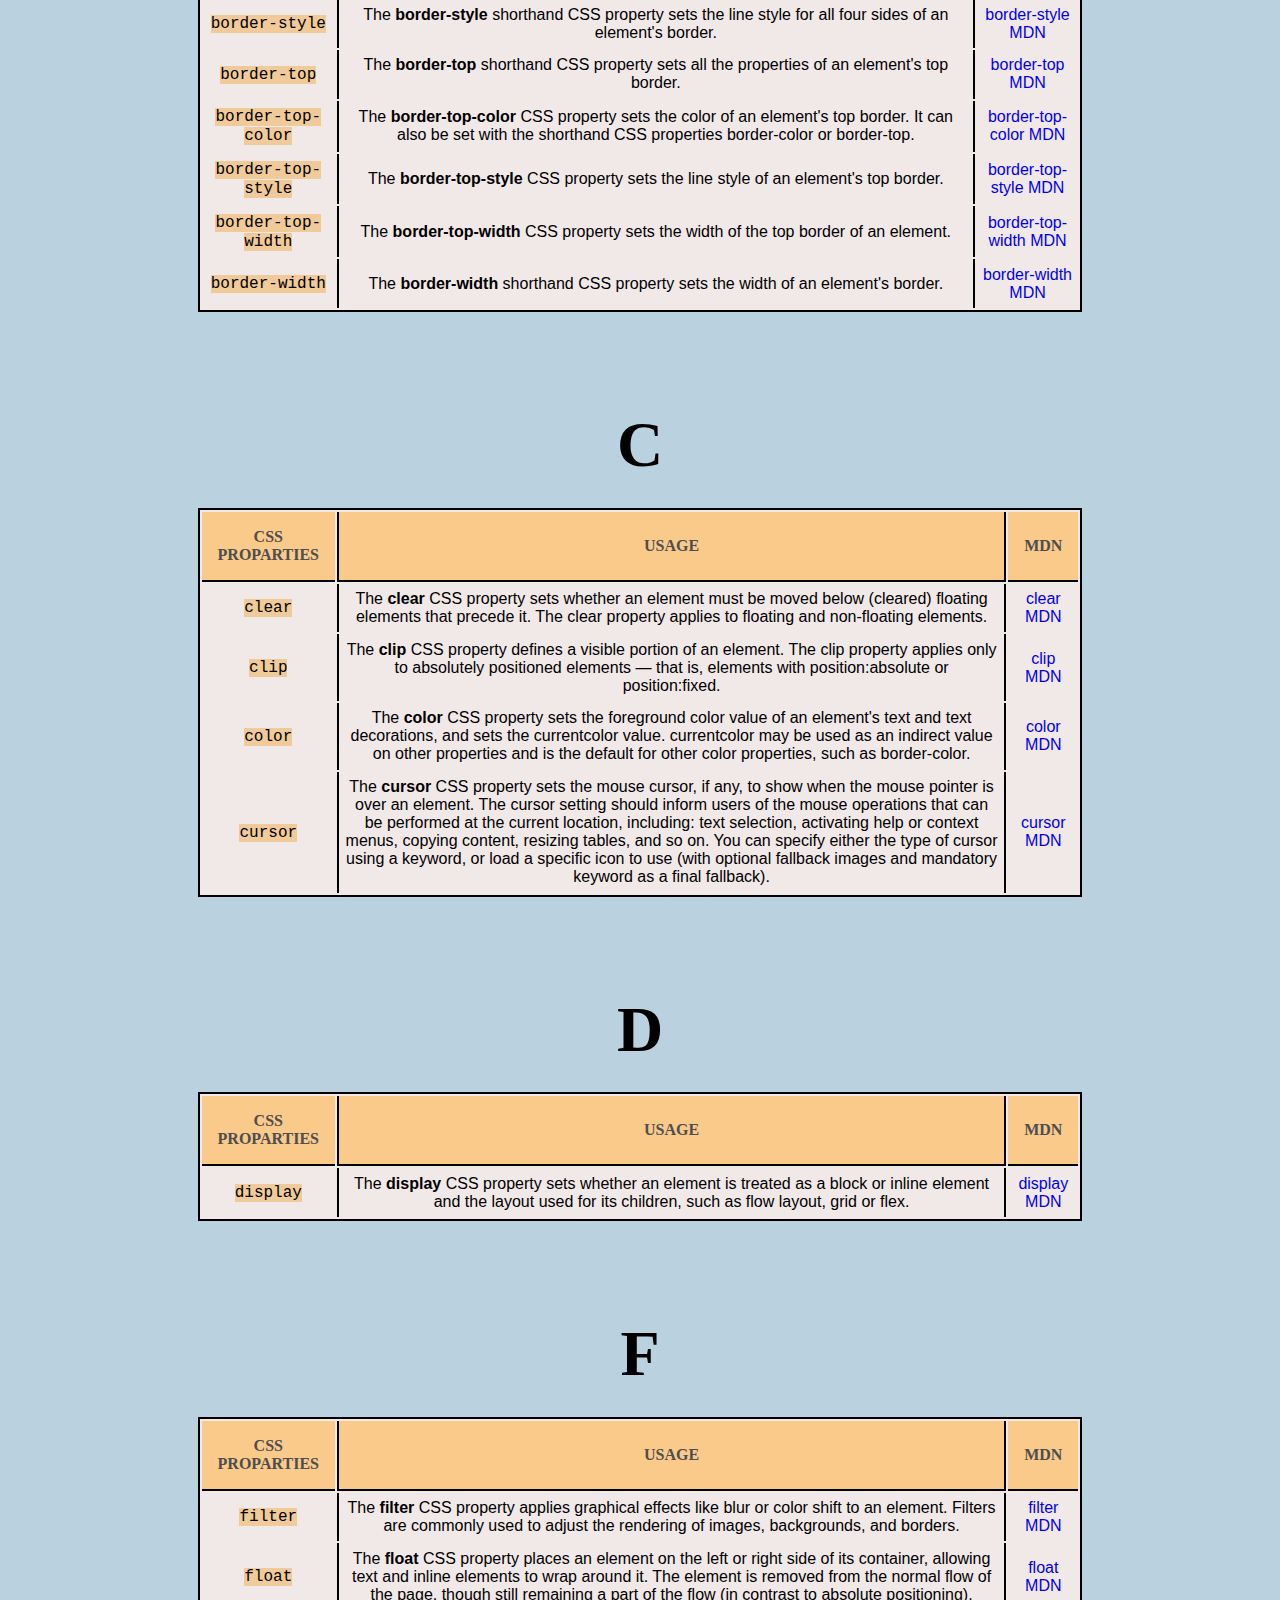
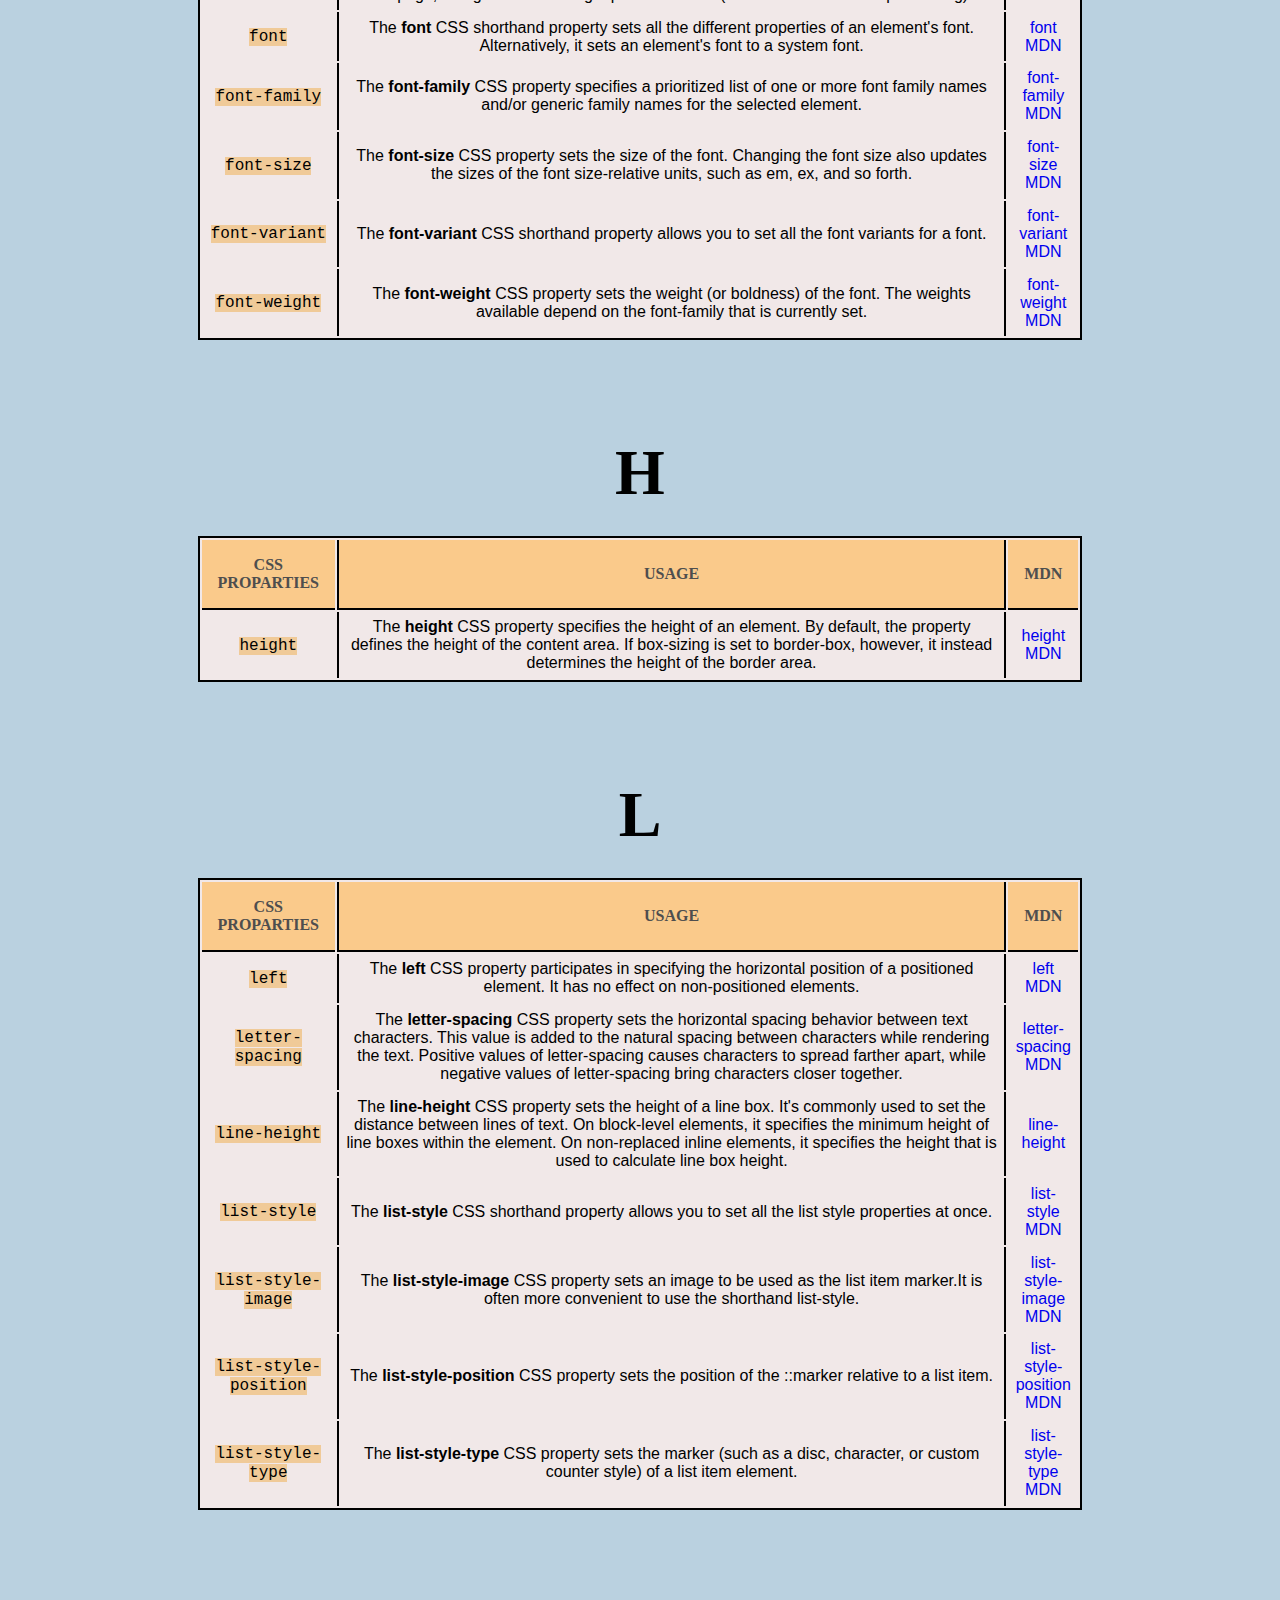
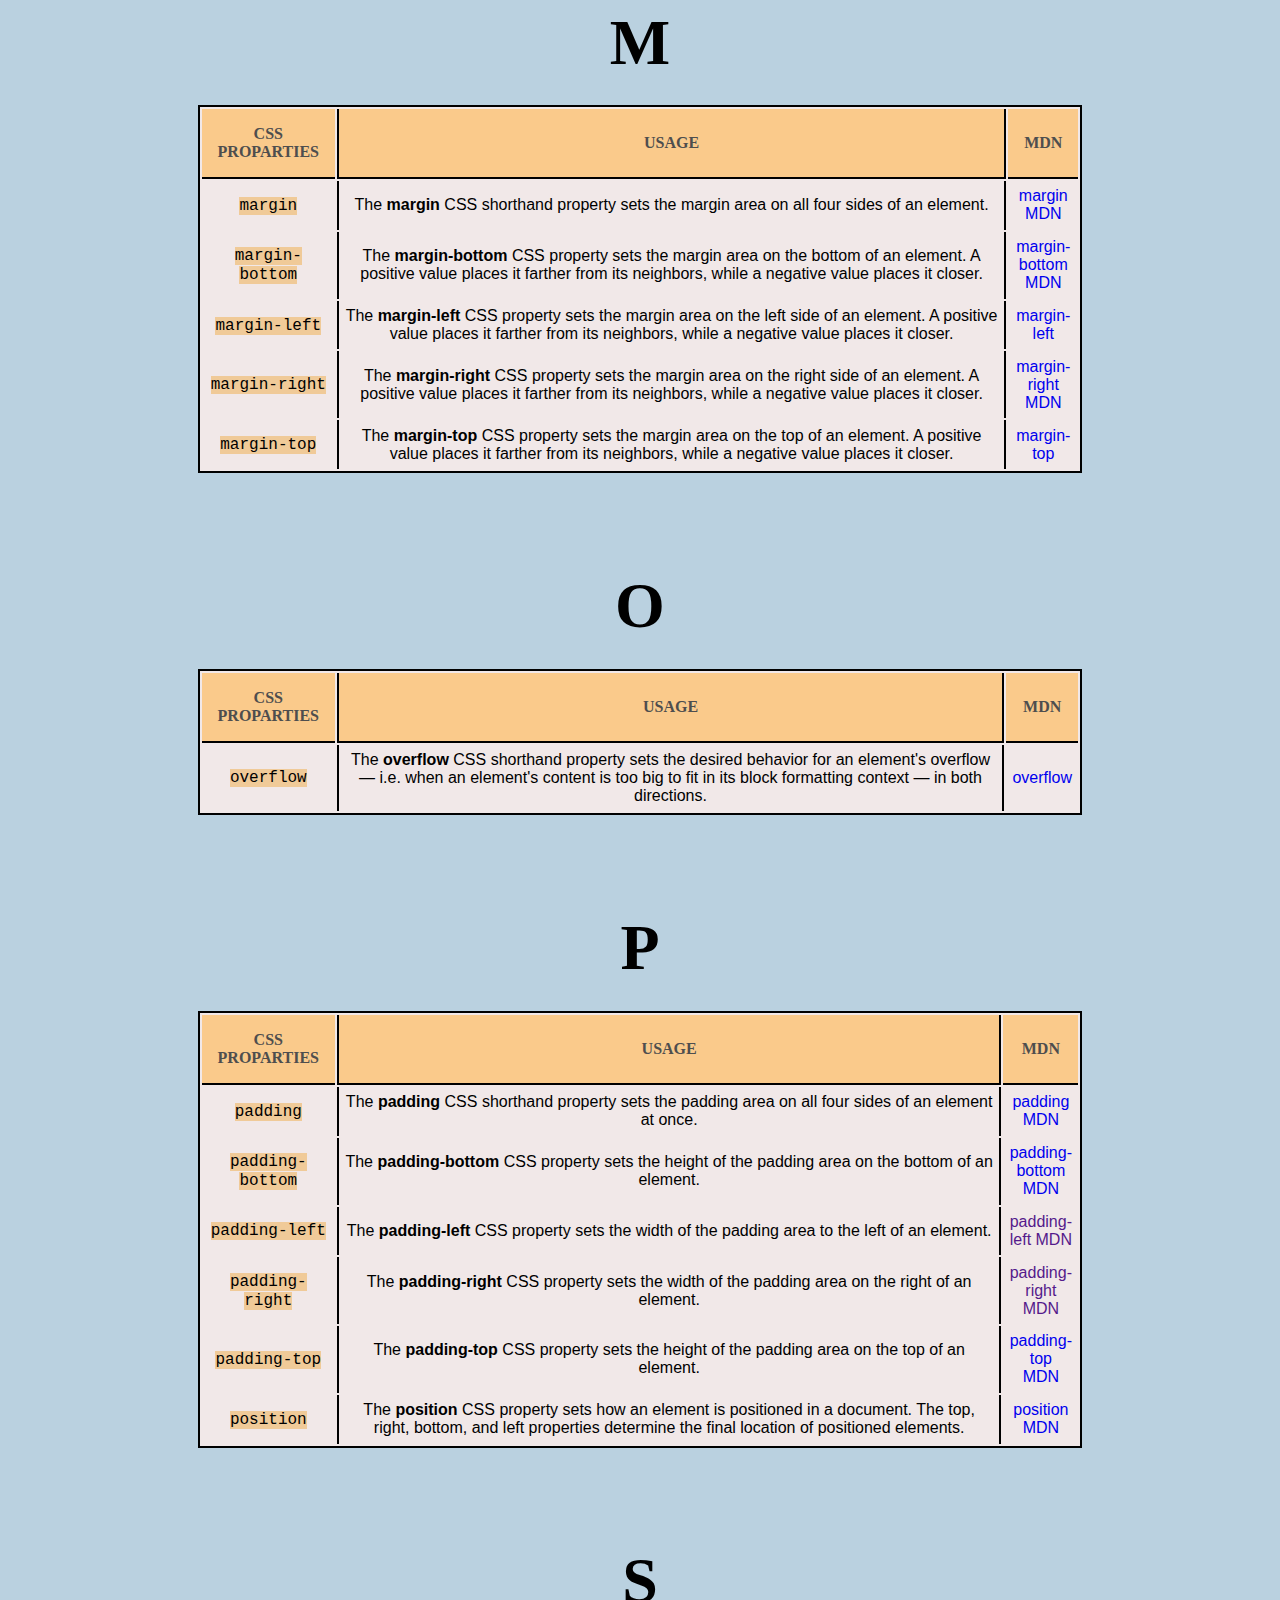
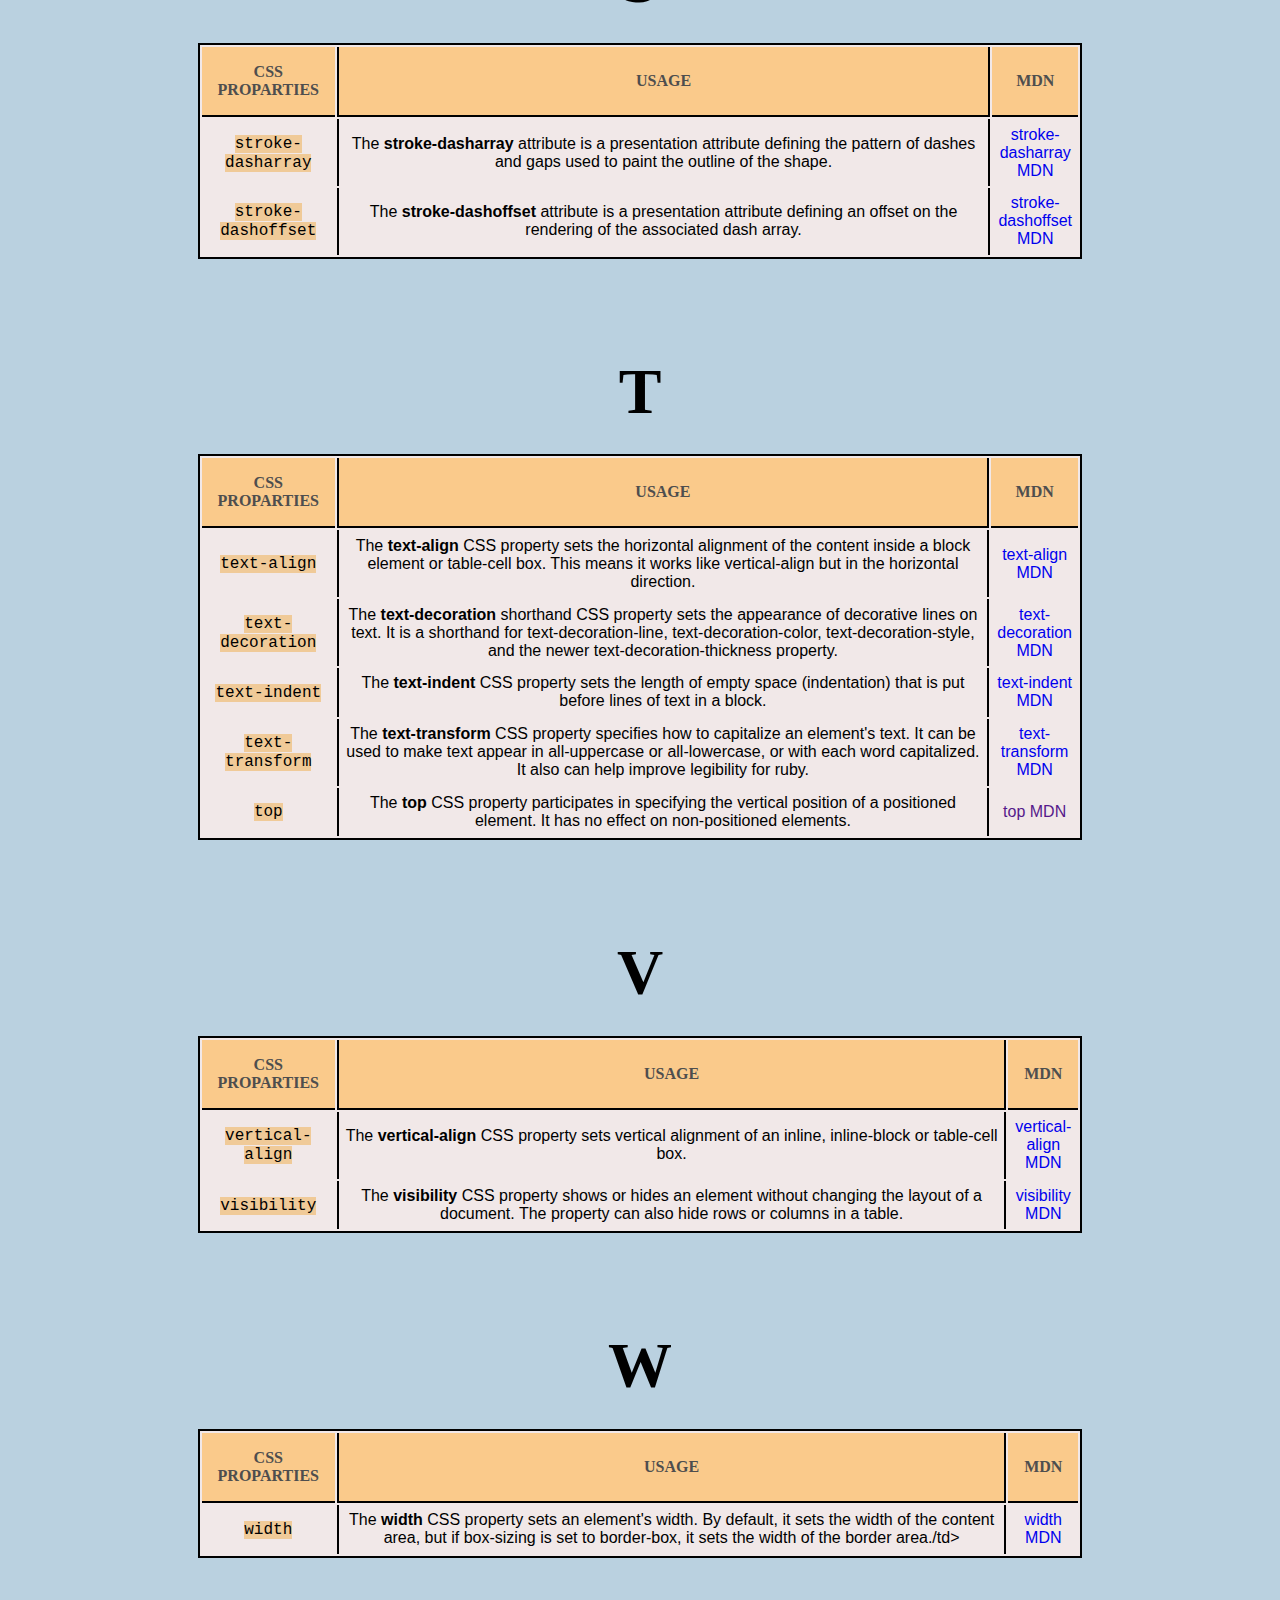
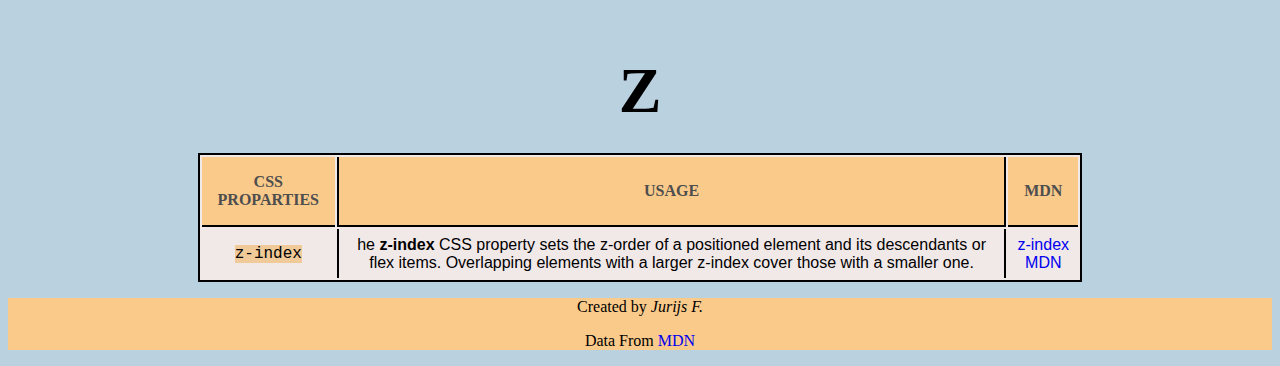
<file: cssCheatSheet.html>
<!DOCTYPE html>
<html lang="en">
<head>
    <meta charset="UTF-8">
    <meta http-equiv="X-UA-Compatible" content="IE=edge">
    <meta name="viewport" content="width=device-width, initial-scale=1.0">
    <link href="styles.css" type="text/css" rel="stylesheet">
    <title>CSS cheat sheet </title>
</head>
<body>
    <header>
        <nav>
            <ul>
                <li><a href="#toB">B</a></li>
                <li><a href="#toC">C</a></li>
                <li><a href="#toD">D</a></li>
                <li><a href="#toF">F</a></li>
                <li><a href="#toH">H</a></li>
                <li><a href="#toL">L</a></li>
                <li><a href="#toM">M</a></li>
                <li><a href="#toO">O</a></li>
                <li><a href="#toP">P</a></li>
                <li><a href="#toS">S</a></li>
                <li><a href="#toT">T</a></li>
                <li><a href="#toV">V</a></li>
                <li><a href="#toW">W</a></li>
                <li><a href="#toZ">Z</a></li>
            </ul>
        </nav>
        <h1>CSS Cheat Sheet</h1>
    </header>

    <section>
        <h2 id="toB">B</a></h2>
        <table>
            <thead>
                <th>CSS PROPARTIES</th>
                <th class="borderSides">USAGE</th>
                <th>MDN</th>
            </thead>
            <tbody>
                <tr>
                    <td><span class="proparty">background</span></td>
                    <td class="borderSides">The <strong>background</strong> shorthand CSS property sets all background style properties at once, such as color, image, origin and size, or repeat method.</td>
                    <td><a href="https://developer.mozilla.org/en-US/docs/Web/CSS/background">background MDN</a></td>
                <tr>
                    <td><span class="proparty">background-attachment</span></td>
                    <td class="borderSides">The <strong>background-attachment</strong> CSS property sets whether a background image's position is fixed within the viewport, or scrolls with its containing block.</td>
                    <td><a href="https://developer.mozilla.org/en-US/docs/Web/CSS/background-attachment">background-attachment MDN</a></td>
                </tr>
                <tr>
                    <td><span class="proparty">background-color</span></td>
                    <td class="borderSides">The <strong>background-color</strong> CSS property sets the background color of an element.</td>
                    <td><a href="https://developer.mozilla.org/en-US/docs/Web/CSS/background-color">background-color MDN</a></td>
                </tr>
                <tr>
                    <td><span class="proparty">background-color</span></td>
                    <td class="borderSides">The <strong>background-image</strong> CSS property sets one or more background images on an element.</td>
                    <td><a href="https://developer.mozilla.org/en-US/docs/Web/CSS/background-image">background-image MDN</a></td>
                </tr>
                <tr>
                    <td><span class="proparty">background-position</span></td>
                    <td class="borderSides">The <strong>background-position</strong> CSS property sets the initial position for each background image. The position is relative to the position layer set by background-origin.</td>
                    <td><a href="https://developer.mozilla.org/en-US/docs/Web/CSS/background-position">background-position MDN</a></td>
                </tr>
                <tr>
                    <td><span class="proparty">background-repeat</span></td>
                    <td class="borderSides">The <strong>background-repeat</strong> CSS property sets how background images are repeated. A background image can be repeated along the horizontal and vertical axes, or not repeated at all.</td>
                    <td><a href="https://developer.mozilla.org/en-US/docs/Web/CSS/background-repeat">background-repeat MDN</a></td>
                </tr>
                <tr>
                    <td><span class="proparty">border</span></td>
                    <td class="borderSides">The <strong>border</strong> shorthand CSS property sets an element's border. It sets the values of border-width, border-style, and border-color.</td>
                    <td><a href="https://developer.mozilla.org/en-US/docs/Web/CSS/border">border MDN</a></td>
                </tr> 
                <tr>
                    <td><span class="proparty">border-bottom</span></td>
                    <td class="borderSides">The <strong>border-bottom</strong> shorthand CSS property sets an element's bottom border. It sets the values of border-bottom-width, border-bottom-style and border-bottom-color.</td>
                    <td><a href="https://developer.mozilla.org/en-US/docs/Web/CSS/border-bottom">border-bottom MDN</a></td>
                </tr> 
                <tr>
                    <td><span class="proparty">border-bottom-color</span></td>
                    <td class="borderSides">The <strong>border-bottom-color</strong> CSS property sets the color of an element's bottom border. It can also be set with the shorthand CSS properties border-color or border-bottom.</td>
                    <td><a href="https://developer.mozilla.org/en-US/docs/Web/CSS/border-bottom-color">border-bottom-color MDN</a></td>
                </tr> 
                <tr>
                    <td><span class="proparty">border-bottom-style</span></td>
                    <td class="borderSides">The <strong>border-bottom-style</strong> CSS property sets the line style of an element's bottom border.</td>
                    <td><a href="https://developer.mozilla.org/en-US/docs/Web/CSS/border-bottom-style">border-bottom-style MDN</a></td>
                </tr>
                <tr>
                    <td><span class="proparty">border-bottom-width</span></td>
                    <td class="borderSides">The <strong>border-bottom-width</strong> CSS property sets the width of the bottom border of an element.</td>
                    <td><a href="https://developer.mozilla.org/en-US/docs/Web/CSS/border-bottom-width">border-bottom-width MDN</a></td>
                </tr> 
                <tr>
                    <td><span class="proparty">border-color</span></td>
                    <td class="borderSides">The <strong>border-color</strong> shorthand CSS property sets the color of an element's border.</td>
                    <td><a href="https://developer.mozilla.org/en-US/docs/Web/CSS/border-color">border-color MDN</a></td>
                </tr>
                <tr>
                    <td><span class="proparty">border-left</span></td>
                    <td class="borderSides">The <strong>border-left</strong> shorthand CSS property sets all the properties of an element's left border.</td>
                    <td><a href="https://developer.mozilla.org/en-US/docs/Web/CSS/border-left">border-left MDN</a></td>
                </tr>
                <tr>
                    <td><span class="proparty">border-left-color</span></td>
                    <td class="borderSides">The <strong>border-left-color</strong> CSS property sets the color of an element's left border. It can also be set with the shorthand CSS properties border-color or border-left.</td>
                    <td><a href="https://developer.mozilla.org/en-US/docs/Web/CSS/border-left-color">border-left-color MDN</a></td>
                </tr>
                <tr>
                    <td><span class="proparty">border-left-style</span></td>
                    <td class="borderSides">The <strong>border-left-style</strong> CSS property sets the line style of an element's left border.</td>
                    <td><a href="https://developer.mozilla.org/en-US/docs/Web/CSS/border-left-style">border-left-style MDN</a></td>
                </tr>
                <tr>
                    <td><span class="proparty">border-left-width</span></td>
                    <td class="borderSides">The <strong>border-left-width</strong> CSS property sets the width of the left border of an element.</td>
                    <td><a href="https://developer.mozilla.org/en-US/docs/Web/CSS/border-left-width">border-left-width MDN</a></td>
                </tr>
                <tr>
                    <td><span class="proparty">border-right</span></td>
                    <td class="borderSides">The <strong>border-right</strong> shorthand CSS property sets all the properties of an element's right border.</td>
                    <td><a href="https://developer.mozilla.org/en-US/docs/Web/CSS/border-right">border-right MDN</a></td>
                </tr>
                <tr>
                    <td><span class="proparty">border-right-color</span></td>
                    <td class="borderSides">The <strong>border-right-color</strong> CSS property sets the color of an element's right border. It can also be set with the shorthand CSS properties border-color or border-right.</td>
                    <td><a href="https://developer.mozilla.org/en-US/docs/Web/CSS/border-right-color">border-right-color MDN</a></td>
                </tr>
                <tr>
                    <td><span class="proparty">border-right-style</span></td>
                    <td class="borderSides">The <strong>border-right-style</strong> CSS property sets the line style of an element's right border.</td>
                    <td><a href="https://developer.mozilla.org/en-US/docs/Web/CSS/border-right-style">border-right-style MDN</a></td>
                </tr>
                <tr>
                    <td><span class="proparty">border-right-width</span></td>
                    <td class="borderSides">The <strong>border-right-width</strong> CSS property sets the width of the right border of an element.</td>
                    <td><a href="https://developer.mozilla.org/en-US/docs/Web/CSS/border-right-width">border-right-width MDN</a></td>
                </tr> 
                <tr>
                    <td><span class="proparty">border-style</span></td>
                    <td class="borderSides">The <strong>border-style</strong> shorthand CSS property sets the line style for all four sides of an element's border.</td>
                    <td><a href="https://developer.mozilla.org/en-US/docs/Web/CSS/border-style">border-style MDN</a></td>
                </tr>
                <tr>
                    <td><span class="proparty">border-top</span></td>
                    <td class="borderSides">The <strong>border-top</strong> shorthand CSS property sets all the properties of an element's top border.</td>
                    <td><a href="https://developer.mozilla.org/en-US/docs/Web/CSS/border-top">border-top MDN</a></td>
                </tr>
                <tr>
                    <td><span class="proparty">border-top-color</span></td>
                    <td class="borderSides">The <strong>border-top-color</strong> CSS property sets the color of an element's top border. It can also be set with the shorthand CSS properties border-color or border-top.</td>
                    <td><a href="https://developer.mozilla.org/en-US/docs/Web/CSS/border-top-color">border-top-color MDN</a></td>
                </tr>
                <tr>
                    <td><span class="proparty">border-top-style</span></td>
                    <td class="borderSides">The <strong>border-top-style</strong> CSS property sets the line style of an element's top border.</td>
                    <td><a href="https://developer.mozilla.org/en-US/docs/Web/CSS/border-top-style">border-top-style MDN</a></td>
                </tr>
                <tr>
                    <td><span class="proparty">border-top-width</span></td>
                    <td class="borderSides">The <strong>border-top-width</strong> CSS property sets the width of the top border of an element.</td>
                    <td><a href="https://developer.mozilla.org/en-US/docs/Web/CSS/border-top-width">border-top-width MDN</a></td>
                </tr> 
                <tr>
                    <td><span class="proparty">border-width</span></td>
                    <td class="borderSides">The <strong>border-width</strong> shorthand CSS property sets the width of an element's border.</td>
                    <td><a href="https://developer.mozilla.org/en-US/docs/Web/CSS/border-width">border-width MDN</a></td>
                </tr>  
            </tbody>
        </table>
    </section>

    <section>
        <h2 id="toC">C</h2>
        <table>
            <thead>
                    <th>CSS PROPARTIES</th>
                    <th class="borderSides">USAGE</th>
                    <th>MDN</th>
            </thead>
            <tbody>
                <tr>
                    <td><span class="proparty">clear</span></td>
                    <td class="borderSides">The <strong>clear</strong> CSS property sets whether an element must be moved below (cleared) floating elements that precede it. The clear property applies to floating and non-floating elements.</td>
                    <td><a href="https://developer.mozilla.org/en-US/docs/Web/CSS/clear">clear MDN</a></td>
                </tr>
                <tr>
                    <td><span class="proparty">clip</span></td>
                    <td class="borderSides">The <strong>clip</strong> CSS property defines a visible portion of an element. The clip property applies only to absolutely positioned elements — that is, elements with position:absolute or position:fixed.</td>
                    <td><a href="https://developer.mozilla.org/en-US/docs/Web/CSS/clip">clip MDN</a></td>
                </tr>
                <tr>
                    <td><span class="proparty">color</span></td>
                    <td class="borderSides">The <strong>color</strong> CSS property sets the foreground color value of an element's text and text decorations, and sets the currentcolor value. currentcolor may be used as an indirect value on other properties and is the default for other color properties, such as border-color.</td>
                    <td><a href="https://developer.mozilla.org/en-US/docs/Web/CSS/color">color MDN</a></td>
                </tr>
                <tr>
                    <td><span class="proparty">cursor</span></td>
                    <td class="borderSides">The <strong>cursor</strong> CSS property sets the mouse cursor, if any, to show when the mouse pointer is over an element. The cursor setting should inform users of the mouse operations that can be performed at the current location, including: text selection, activating help or context menus, copying content, resizing tables, and so on. You can specify either the type of cursor using a keyword, or load a specific icon to use (with optional fallback images and mandatory keyword as a final fallback).</td>
                    <td><a href="https://developer.mozilla.org/en-US/docs/Web/CSS/cursor">cursor MDN</a></td>
                </tr>
            </tbody>
        </table>
    </section>
    
    <section>
        <h2 id="toD">D</h2>
            <table>
                <thead>
                        <th>CSS PROPARTIES</th>
                        <th class="borderSides">USAGE</th>
                        <th>MDN</th>
                </thead>
                <tbody>
                    <tr>
                        <td><span class="proparty">display</span></td>
                        <td class="borderSides">The <strong>display</strong> CSS property sets whether an element is treated as a block or inline element and the layout used for its children, such as flow layout, grid or flex.</td>
                        <td><a href="https://developer.mozilla.org/en-US/docs/Web/CSS/display">display MDN</a></td>
                    </tr>
                </tbody>
        </table>
    </section>

    <section>
        <h2 id="toF">F</h2>
        <table>
            <thead>
                    <th>CSS PROPARTIES</th>
                    <th class="borderSides">USAGE</th>
                    <th>MDN</th>
            </thead>
            <tbody>
                <tr>
                    <td><span class="proparty">filter</span></td>
                    <td class="borderSides">The <strong>filter</strong> CSS property applies graphical effects like blur or color shift to an element. Filters are commonly used to adjust the rendering of images, backgrounds, and borders.</td>
                    <td><a href="https://developer.mozilla.org/en-US/docs/Web/CSS/filter">filter MDN</a></td>
                </tr>
                <tr>
                    <td><span class="proparty">float</span></td>
                    <td class="borderSides">The <strong>float</strong> CSS property places an element on the left or right side of its container, allowing text and inline elements to wrap around it. The element is removed from the normal flow of the page, though still remaining a part of the flow (in contrast to absolute positioning).</td>
                    <td><a href="https://developer.mozilla.org/en-US/docs/Web/CSS/float">float MDN</a></td>
                </tr>
                <tr>
                    <td><span class="proparty">font</span></td>
                    <td class="borderSides">The <strong>font</strong> CSS shorthand property sets all the different properties of an element's font. Alternatively, it sets an element's font to a system font.</td>
                    <td><a href="https://developer.mozilla.org/en-US/docs/Web/CSS/font">font MDN</a></td>
                </tr>
                <tr>
                    <td><span class="proparty">font-family</span></td>
                    <td class="borderSides">The <strong>font-family</strong> CSS property specifies a prioritized list of one or more font family names and/or generic family names for the selected element.</td>
                    <td><a href="https://developer.mozilla.org/en-US/docs/Web/CSS/font-family">font-family MDN</a></td>
                </tr>
                <tr>
                    <td><span class="proparty">font-size</span></td>
                    <td class="borderSides">The <strong>font-size</strong> CSS property sets the size of the font. Changing the font size also updates the sizes of the font size-relative <length> units, such as em, ex, and so forth.</td>
                    <td><a href="https://developer.mozilla.org/en-US/docs/Web/CSS/font-size">font-size MDN</a></td>
                </tr>
                <tr>
                    <td><span class="proparty">font-variant</span></td>
                    <td class="borderSides">The <strong>font-variant</strong> CSS shorthand property allows you to set all the font variants for a font.</td>
                    <td><a href="https://developer.mozilla.org/en-US/docs/Web/CSS/font-variant">font-variant MDN</a></td>
                </tr>
                <tr>
                    <td><span class="proparty">font-weight</span></td>
                    <td class="borderSides">The <strong>font-weight</strong> CSS property sets the weight (or boldness) of the font. The weights available depend on the font-family that is currently set.</td>
                    <td><a href="https://developer.mozilla.org/en-US/docs/Web/CSS/font-weight">font-weight MDN</a></td>
                </tr>
            </tbody>
    </table>
    </section>

    <section>
        <h2 id="toH">H</h2>
        <table>
            <thead>
                    <th>CSS PROPARTIES</th>
                    <th class="borderSides">USAGE</th>
                    <th>MDN</th>
            </thead>
            <tbody>
                <tr>
                    <td><span class="proparty">height</span></td>
                    <td class="borderSides">The <strong>height</strong> CSS property specifies the height of an element. By default, the property defines the height of the content area. If box-sizing is set to border-box, however, it instead determines the height of the border area.</td>
                    <td><a href="https://developer.mozilla.org/en-US/docs/Web/CSS/height">height MDN</a></td>
                </tr>
            </tbody>
        </table>
    </section>

    <section>
        <h2 id="toL">L</h2>
        <table>
            <thead>
                    <th>CSS PROPARTIES</th>
                    <th class="borderSides">USAGE</th>
                    <th>MDN</th>
            </thead>
            <tbody>
                <tr>
                    <td><span class="proparty">left</span></td>
                    <td class="borderSides">The <strong>left</strong> CSS property participates in specifying the horizontal position of a positioned element. It has no effect on non-positioned elements.</td>
                    <td><a href="https://developer.mozilla.org/en-US/docs/Web/CSS/left">left MDN</a></td>
                </tr>
                <tr>
                    <td><span class="proparty">letter-spacing</span></td>
                    <td class="borderSides">The <strong>letter-spacing</strong> CSS property sets the horizontal spacing behavior between text characters. This value is added to the natural spacing between characters while rendering the text. Positive values of letter-spacing causes characters to spread farther apart, while negative values of letter-spacing bring characters closer together.</td>
                    <td><a href="https://developer.mozilla.org/en-US/docs/Web/CSS/letter-spacing">letter-spacing MDN</a></td>
                </tr>
                <tr>
                    <td><span class="proparty">line-height</span></td>
                    <td class="borderSides">The <strong>line-height</strong> CSS property sets the height of a line box. It's commonly used to set the distance between lines of text. On block-level elements, it specifies the minimum height of line boxes within the element. On non-replaced inline elements, it specifies the height that is used to calculate line box height.</td>
                    <td><a href="https://developer.mozilla.org/en-US/docs/Web/CSS/line-height">line-height</a></td>
                </tr>
                <tr>
                    <td><span class="proparty">list-style</span></td>
                    <td class="borderSides">The <strong>list-style</strong> CSS shorthand property allows you to set all the list style properties at once.</td>
                    <td><a href="https://developer.mozilla.org/en-US/docs/Web/CSS/list-style">list-style MDN</a></td>
                </tr>
                <tr>
                    <td><span class="proparty">list-style-image</span></td>
                    <td class="borderSides">The <strong>list-style-image</strong> CSS property sets an image to be used as the list item marker.It is often more convenient to use the shorthand list-style.</td>
                    <td><a href="https://developer.mozilla.org/en-US/docs/Web/CSS/list-style-image">list-style-image MDN</a></td>
                </tr>
                <tr>
                    <td><span class="proparty">list-style-position</span></td>
                    <td class="borderSides">The <strong>list-style-position</strong> CSS property sets the position of the ::marker relative to a list item.</td>
                    <td><a href="https://developer.mozilla.org/en-US/docs/Web/CSS/list-style-position">list-style-position MDN</a></td>
                </tr>
                <tr>
                    <td><span class="proparty">list-style-type</span></td>
                    <td class="borderSides">The <strong>list-style-type</strong> CSS property sets the marker (such as a disc, character, or custom counter style) of a list item element.</td>
                    <td><a href="https://developer.mozilla.org/en-US/docs/Web/CSS/list-style-type">list-style-type MDN</a></td>
                </tr>
            </tbody>
        </table>
    </section>

    <section>
        <h2 id="toM">M</h2>
        <table>
            <thead>
                <th>CSS PROPARTIES</th>
                <th class="borderSides">USAGE</th>
                <th>MDN</th>
            </thead>
            <tbody>
                <tr>
                    <td><span class="proparty">margin</span></td>
                    <td class="borderSides">The <strong>margin</strong> CSS shorthand property sets the margin area on all four sides of an element.</td>
                    <td><a href="https://developer.mozilla.org/en-US/docs/Web/CSS/margin">margin MDN</a></td>
                </tr>
                <tr>
                    <td><span class="proparty">margin-bottom</span></td>
                    <td class="borderSides">The <strong>margin-bottom</strong> CSS property sets the margin area on the bottom of an element. A positive value places it farther from its neighbors, while a negative value places it closer.</td>
                    <td><a href="https://developer.mozilla.org/en-US/docs/Web/CSS/margin-bottom">margin-bottom MDN</a></td>
                </tr>
                <tr>
                    <td><span class="proparty">margin-left</span></td>
                    <td class="borderSides">The <strong>margin-left</strong> CSS property sets the margin area on the left side of an element. A positive value places it farther from its neighbors, while a negative value places it closer.</td>
                    <td><a href="https://developer.mozilla.org/en-US/docs/Web/CSS/margin-left">margin-left</a></td>
                </tr>
                <tr>
                    <td><span class="proparty">margin-right</span></td>
                    <td class="borderSides">The <strong>margin-right</strong> CSS property sets the margin area on the right side of an element. A positive value places it farther from its neighbors, while a negative value places it closer.</td>
                    <td><a href="https://developer.mozilla.org/en-US/docs/Web/CSS/margin-right">margin-right MDN</a></td>
                </tr>
                <tr>
                    <td><span class="proparty">margin-top</span></td>
                    <td class="borderSides">The <strong>margin-top</strong> CSS property sets the margin area on the top of an element. A positive value places it farther from its neighbors, while a negative value places it closer.</td>
                    <td><a href="https://developer.mozilla.org/en-US/docs/Web/CSS/margin-top">margin-top</a></td>
                </tr>
            </tbody>
        </table>
    </section>

    <section>
        <h2 id="toO">O</h2>
        <table>
            <thead>
                <th>CSS PROPARTIES</th>
                <th class="borderSides">USAGE</th>
                <th>MDN</th>
            </thead>
            <tbody>
                <tr>
                    <td><span class="proparty">overflow</span></td>
                    <td class="borderSides">The <strong>overflow</strong> CSS shorthand property sets the desired behavior for an element's overflow — i.e. when an element's content is too big to fit in its block formatting context — in both directions.</td>
                    <td><a href="https://developer.mozilla.org/en-US/docs/Web/CSS/overflow">overflow</a></td>
                </tr>
            </tbody>
        </table>
    </section>

    <section>
        <h2 id="toP">P</h2>
        <table>
            <thead>
                <th>CSS PROPARTIES</th>
                <th class="borderSides">USAGE</th>
                <th>MDN</th>
            </thead>
            <tbody>
                <tr>
                    <td><span class="proparty">padding</span></td>
                    <td class="borderSides">The <strong>padding</strong> CSS shorthand property sets the padding area on all four sides of an element at once.</td>
                    <td><a href="https://developer.mozilla.org/en-US/docs/Web/CSS/padding">padding MDN</a></td>
                </tr>
                <tr>
                    <td><span class="proparty">padding-bottom</span></td>
                    <td class="borderSides">The <strong>padding-bottom</strong> CSS property sets the height of the padding area on the bottom of an element.</td>
                    <td><a href="https://developer.mozilla.org/en-US/docs/Web/CSS/padding-bottom">padding-bottom MDN</a></td>
                </tr>
                <tr>
                    <td><span class="proparty">padding-left</span></td>
                    <td class="borderSides">The <strong>padding-left</strong> CSS property sets the width of the padding area to the left of an element.</td>
                    <td><a href="">padding-left MDN</a></td>
                </tr>
                <tr>
                    <td><span class="proparty">padding-right</span></td>
                    <td class="borderSides">The <strong>padding-right</strong> CSS property sets the width of the padding area on the right of an element.</td>
                    <td><a href="">padding-right MDN</a></td>
                </tr>
                <tr>
                    <td><span class="proparty">padding-top</span></td>
                    <td class="borderSides">The <strong>padding-top</strong> CSS property sets the height of the padding area on the top of an element.</td>
                    <td><a href="https://developer.mozilla.org/en-US/docs/Web/CSS/padding-top">padding-top MDN</a></td>
                </tr>
                <tr>
                    <td><span class="proparty">position</span></td>
                    <td class="borderSides">The <strong>position</strong> CSS property sets how an element is positioned in a document. The top, right, bottom, and left properties determine the final location of positioned elements.</td>
                    <td><a href="https://developer.mozilla.org/en-US/docs/Web/CSS/position">position MDN</a></td>
                </tr>
            </tbody>
        </table>
    </section>

    <section>
        <h2 id="toS">S</h2>
        <table>
            <thead>
                <th>CSS PROPARTIES</th>
                <th class="borderSides">USAGE</th>
                <th>MDN</th>
            </thead>
            <tbody>
                <tr>
                    <td><span class="proparty">stroke-dasharray</span></td>
                    <td class="borderSides">The <strong>stroke-dasharray</strong> attribute is a presentation attribute defining the pattern of dashes and gaps used to paint the outline of the shape.</td>
                    <td><a href="https://developer.mozilla.org/en-US/docs/Web/SVG/Attribute/stroke-dasharray">stroke-dasharray MDN</a></td>
                </tr>
                <tr>
                    <td><span class="proparty">stroke-dashoffset</span></td>
                    <td class="borderSides">The <strong>stroke-dashoffset</strong> attribute is a presentation attribute defining an offset on the rendering of the associated dash array.</td>
                    <td><a href="https://developer.mozilla.org/en-US/docs/Web/SVG/Attribute/stroke-dashoffset">stroke-dashoffset MDN</a></td>
                </tr>
            </tbody>
        </table>
    </section>
    <section>
        <h2 id="toT">T</h2>
        <table>
            <thead>
                <th>CSS PROPARTIES</th>
                <th class="borderSides">USAGE</th>
                <th>MDN</th>
            </thead>
            <tbody>
                <tr>
                    <td><span class="proparty">text-align</span></td>
                    <td class="borderSides">The <strong>text-align</strong> CSS property sets the horizontal alignment of the content inside a block element or table-cell box. This means it works like vertical-align but in the horizontal direction.</td>
                    <td><a href="https://developer.mozilla.org/en-US/docs/Web/CSS/text-align">text-align MDN</a></td>
                </tr>
                <tr>
                    <td><span class="proparty">text-decoration</span></td>
                    <td class="borderSides">The <strong>text-decoration</strong> shorthand CSS property sets the appearance of decorative lines on text. It is a shorthand for text-decoration-line, text-decoration-color, text-decoration-style, and the newer text-decoration-thickness property.</td>
                    <td><a href="https://developer.mozilla.org/en-US/docs/Web/CSS/text-decoration">text-decoration MDN</a></td>
                </tr>
                <tr>
                    <td><span class="proparty">text-indent</span></td>
                    <td class="borderSides">The <strong>text-indent</strong> CSS property sets the length of empty space (indentation) that is put before lines of text in a block.</td>
                    <td><a href="https://developer.mozilla.org/en-US/docs/Web/CSS/text-indent">text-indent MDN</a></td>
                </tr>
                <tr>
                    <td><span class="proparty">text-transform</span></td>
                    <td class="borderSides">The <strong>text-transform</strong> CSS property specifies how to capitalize an element's text. It can be used to make text appear in all-uppercase or all-lowercase, or with each word capitalized. It also can help improve legibility for ruby.</td>
                    <td><a href="https://developer.mozilla.org/en-US/docs/Web/CSS/text-transform">text-transform MDN</a></td>
                </tr>
                <tr>
                    <td><span class="proparty">top</span></td>
                    <td class="borderSides">The <strong>top</strong> CSS property participates in specifying the vertical position of a positioned element. It has no effect on non-positioned elements.</td>
                    <td><a href="">top MDN</a></td>
                </tr>
            </tbody>
        </table>
    </section>

    <section>
        <h2 id="toV">V</h2>
        <table>
            <thead>
                <th>CSS PROPARTIES</th>
                <th class="borderSides">USAGE</th>
                <th>MDN</th>
            </thead>
            <tbody>
                <tr>
                    <td><span class="proparty">vertical-align</span></td>
                    <td class="borderSides">The <strong>vertical-align</strong> CSS property sets vertical alignment of an inline, inline-block or table-cell box.</td>
                    <td><a href="https://developer.mozilla.org/en-US/docs/Web/CSS/vertical-align">vertical-align MDN</a></td>
                </tr>
                <tr>
                    <td><span class="proparty">visibility</span></td>
                    <td class="borderSides">The <strong>visibility</strong> CSS property shows or hides an element without changing the layout of a document. The property can also hide rows or columns in a table.</td>
                    <td><a href="https://developer.mozilla.org/en-US/docs/Web/CSS/visibility">visibility MDN</a></td>
                </tr>
            </tbody>
        </table>
    </section>

    <section>
        <h2 id="toW">W</h2>
        <table>
            <thead>
                <th>CSS PROPARTIES</th>
                <th class="borderSides">USAGE</th>
                <th>MDN</th>
            </thead>
            <tbody>
                <tr>
                    <td><span class="proparty">width</span></td>
                    <td class="borderSides">The <strong>width</strong> CSS property sets an element's width. By default, it sets the width of the content area, but if box-sizing is set to border-box, it sets the width of the border area./td>
                    <td><a href="https://developer.mozilla.org/en-US/docs/Web/CSS/width">width MDN</a></td>
                </tr>
            </tbody>
        </table>
    </section>
    <section>
        <h2 id="toZ">Z</h2>
        <table>
            <thead>
                <th>CSS PROPARTIES</th>
                <th class="borderSides">USAGE</th>
                <th>MDN</th>
            </thead>
            <tbody>
                <tr>
                    <td><span class="proparty">z-index</span></td>
                    <td class="borderSides">he <strong>z-index</strong> CSS property sets the z-order of a positioned element and its descendants or flex items. Overlapping elements with a larger z-index cover those with a smaller one.</td>
                    <td><a href="https://developer.mozilla.org/en-US/docs/Web/CSS/z-index">z-index MDN</a></td>
                </tr>
            </tbody>
        </table>
    </section>
    <footer>
        <p>Created by <em>Jurijs F.</em></p>
        <p>Data From <a href="https://developer.mozilla.org/en-US/" target="_blank">MDN</a></p>
    </footer>
</body>
</html>
</file>
<file: styles.css>
table {
    background-color: rgb(241, 232, 232);
    border: 2px solid black;
    width: 70%;
    position: relative;
    margin-left: auto;
    margin-right: auto;
}

h1 {
    font-size: 4em;
}

th {
    border-bottom: 2px solid black;
    padding: 1em;
    text-align: 0 auto;
    font-weight: bolder;
    color: rgb(78, 78, 78);
    background-color: rgb(250, 202, 139);
}

h2, h1 {
    text-align: center;
    margin-top: 1.5em;
    margin-bottom: .4em;
    font-size: 4em;
}

td {
    padding: .4em;
    font-family: Helvetica;
    text-align: center;
}

.borderSides {
    border-left: 2px solid black;
    border-right: 2px solid black;
    width: 80em;
}

.proparty {
    font-family: monospace, sans-serif;
    background-color: rgb(240, 202, 152);
    font-weight: 300;
}

body {
    background-color: rgb(186, 209, 224);
}

nav {
    height: 5%;
    width: 100%;
    position: fixed;
    background-color: rgb(240, 202, 152);
    text-align: center;
    padding: auto;
    z-index: 1;  
    top: 0; 
}

nav li {
    font-weight: bolder;
    font-size: 1.2em;
    display: inline;
    
}

footer {
    width: 100%;
    text-align: center;
    background-color: rgb(250, 202, 139);
}

nav li a:hover {
    color: gray;
    font-size: 1.4em;
}

a {
    text-decoration: none;
}
</file>
